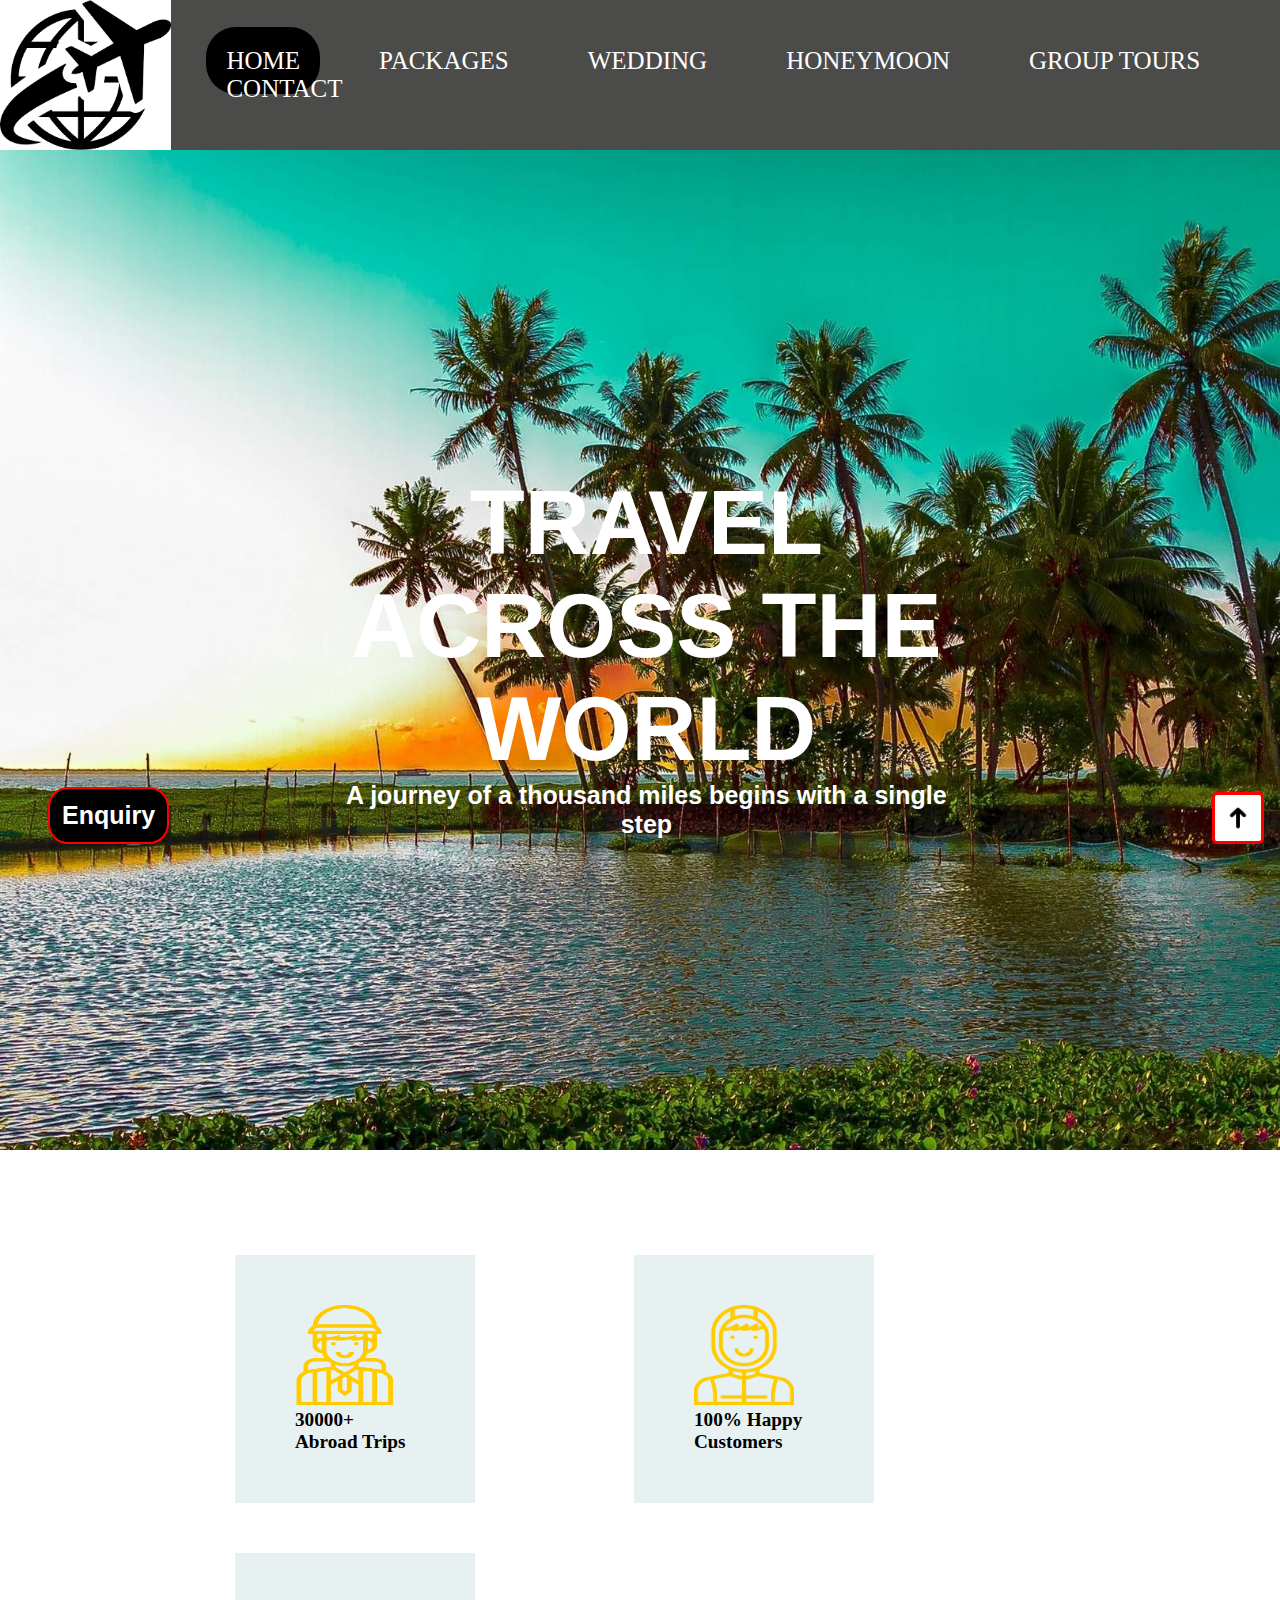
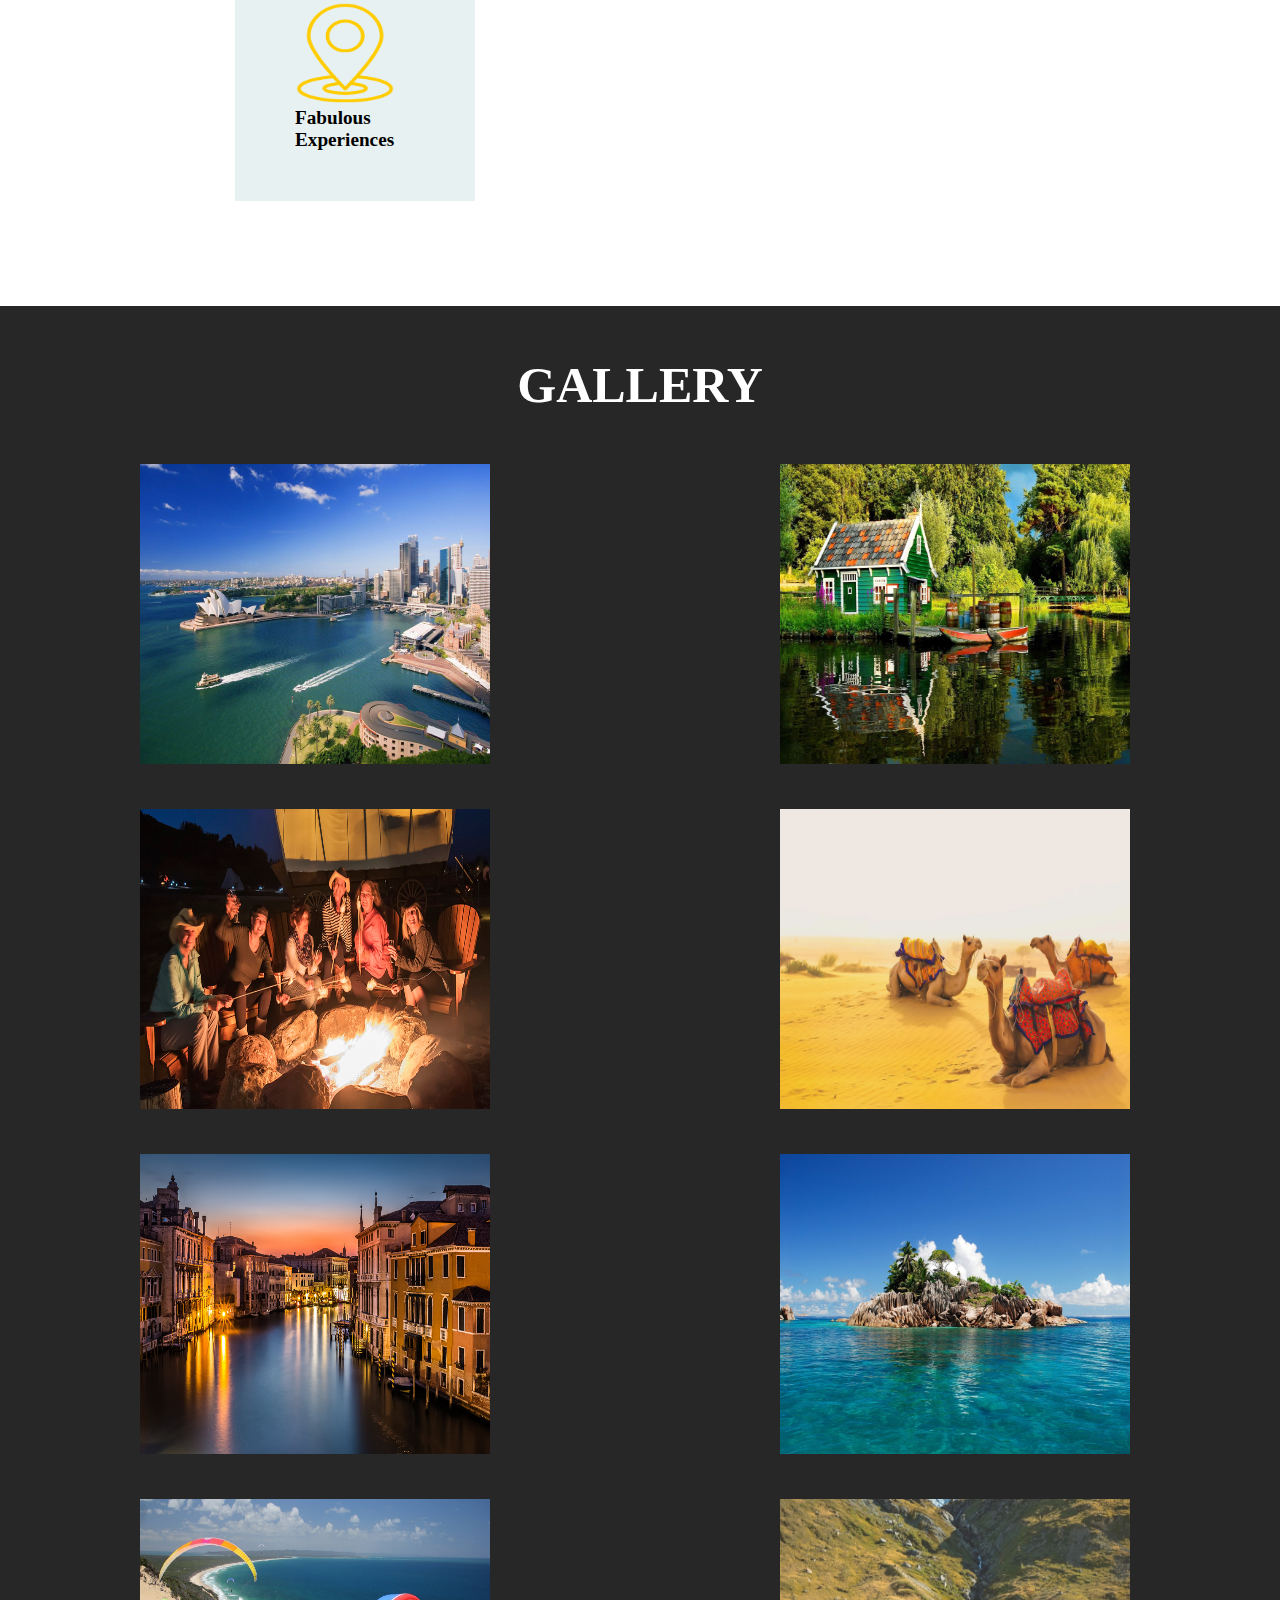
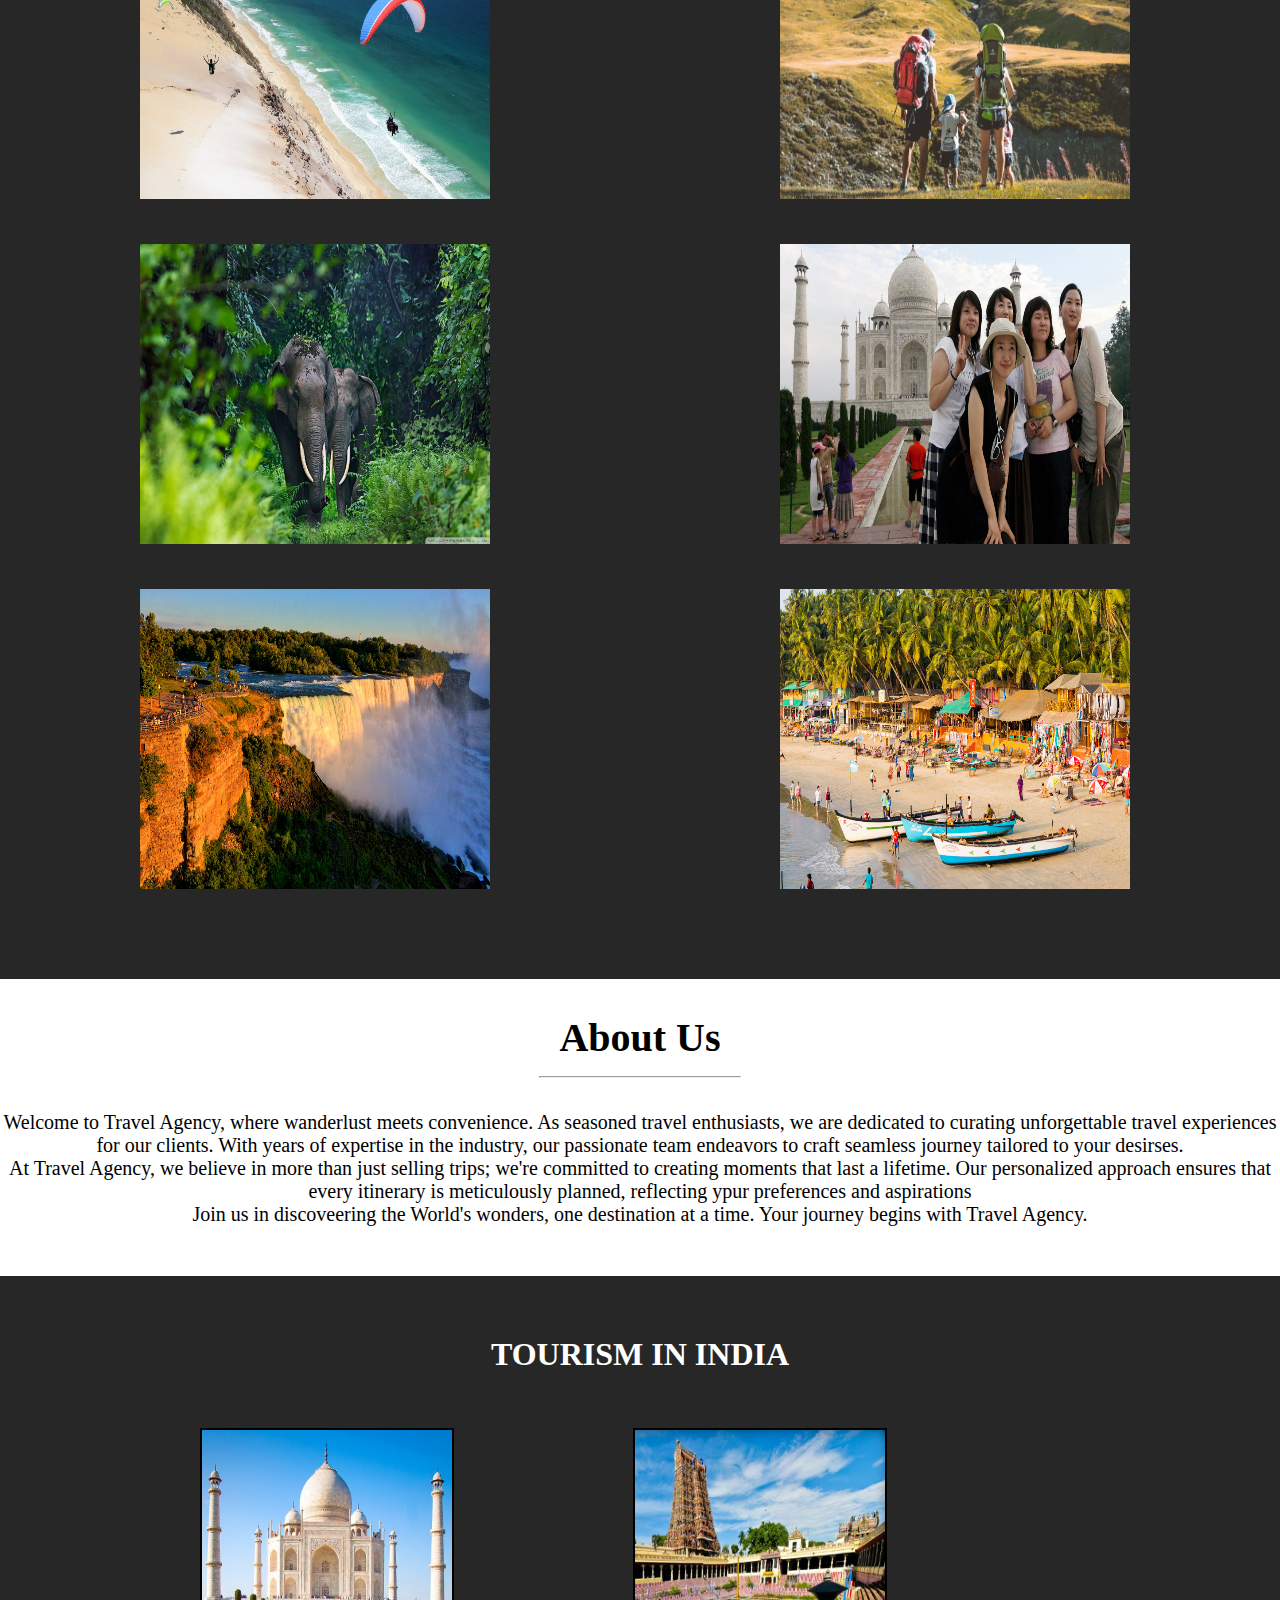
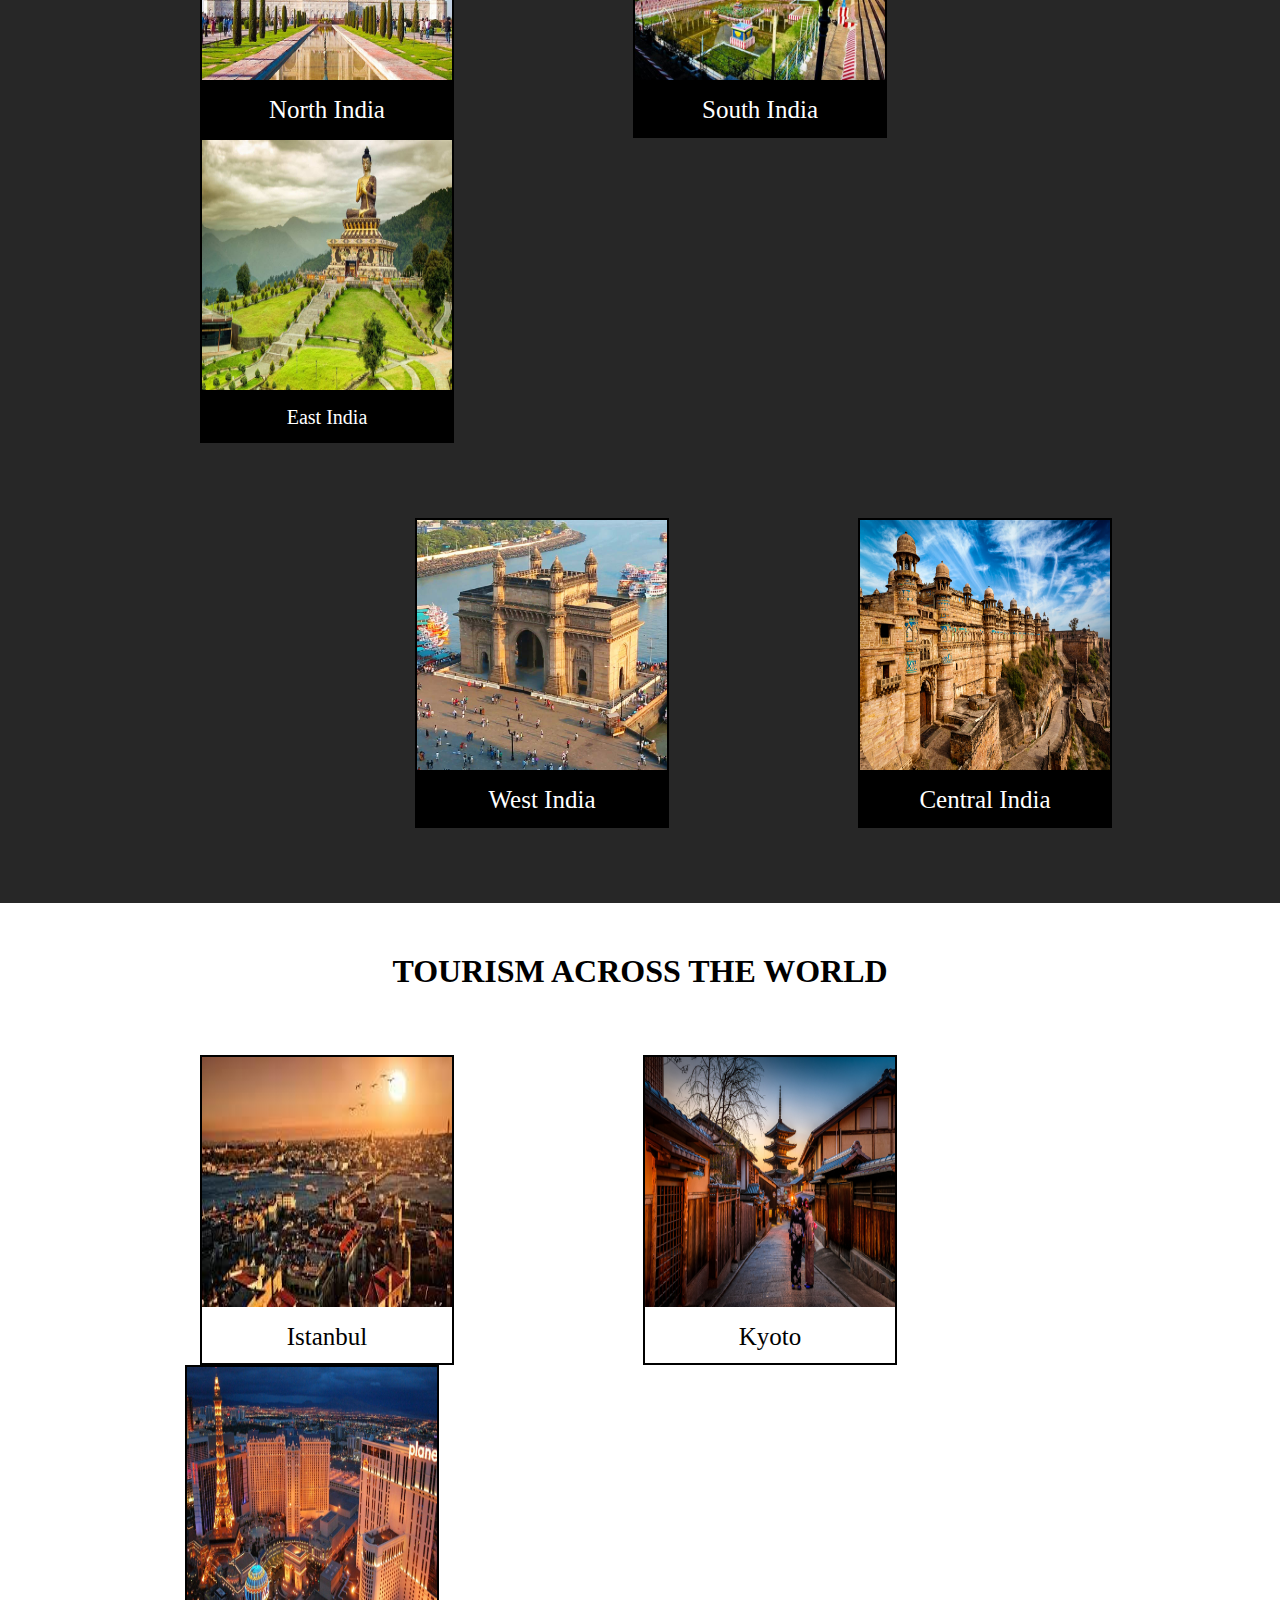
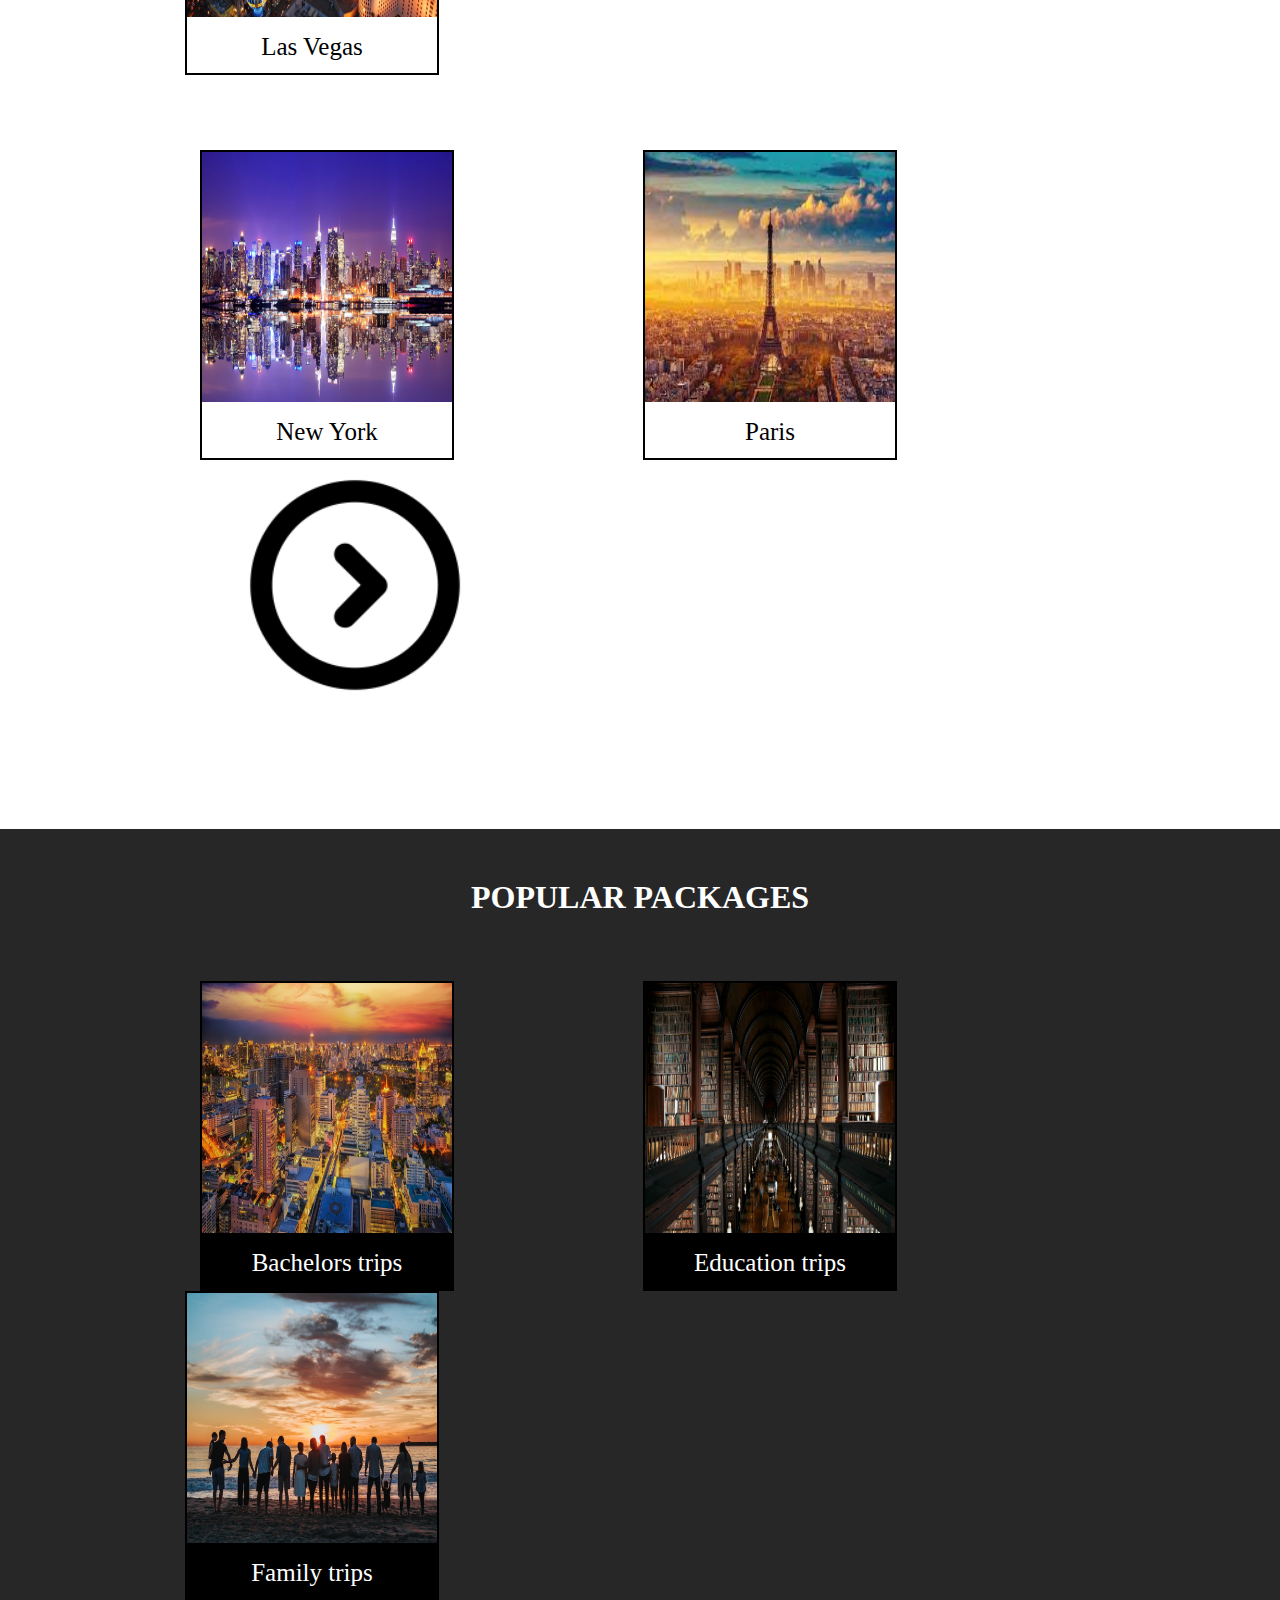
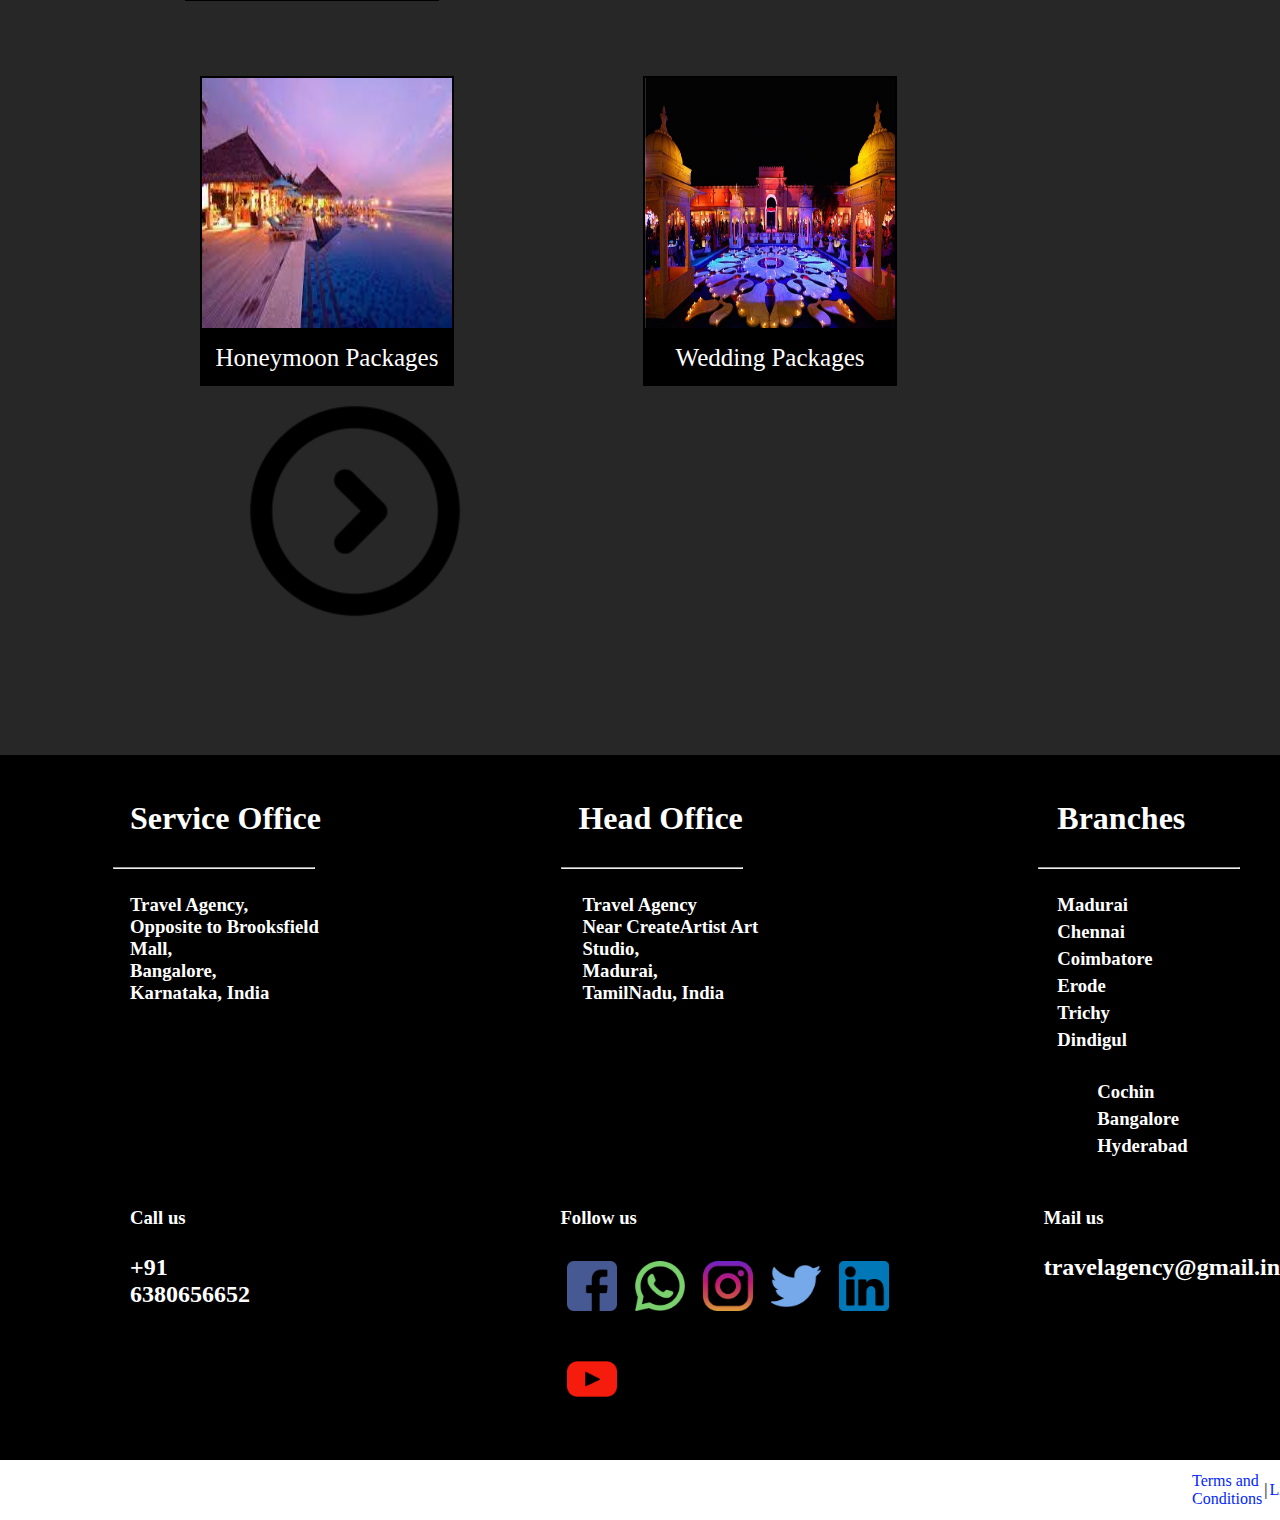
<file: index.html>
<!DOCTYPE html>
<html lang="en">
<head>
    <meta charset="UTF-8">
    <meta name="viewport" content="width=device-width, initial-scale=1.0">
        <title>
            Travel Agency
        </title>
        <link href="images\title.png" rel="icon">
        <link href = "index.css" rel = "stylesheet">

    </head>

    <body>

        <div class="A">
            <img src="images\title.png" rel="title" alt="title">
            <nav>
                <ul>
                    <li class="active"><a href="#">HOME</a></li>
                    <li><a href="#Packages section">PACKAGES</a></li>
                    <li><a href="#">WEDDING</a></li>
                    <li><a href="#">HONEYMOON</a></li>
                    <li><a href="#">GROUP TOURS</a></li>
                    <li><a href="#Contact us">CONTACT</a></li>
                </ul>
            </nav>
        </div>

        <div class="B">
            <img src="images\front page.jpg" alt="front page">
            <div class="B1">
            <h1>TRAVEL ACROSS THE WORLD</h1>
            <h3>A journey of a thousand miles begins with a single step</h3>
            </div>
        </div>

        <div class="C">
            <div class="C1">
                <img src="images\block 1\clients.png" alt="clients">
                <h3>30000+ Abroad Trips</h3>
            </div>
            <div class="C2">
                <img src="images\block 1\customer.png" alt="customers">
                <h3>100% Happy Customers</h3>
            </div>
            <div class="C3">
                <img src="images\block 1\locations.png" alt="locations">
                <h3>Fabulous Experiences</h3>
            </div>
        </div>

        <div class="D">
            <h1>GALLERY</h1>
            <div class="D1">
            <img src="images\block 2\australia.jpg" alt="Australia">
            <img src="images\block 2\boating.jpg" alt="boating">
            <img src="images\block 2\campfire.jpg" alt="campfire">
            <img src="images\block 2\desert.webp" alt="desert">
            <img src="images\block 2\venice.jpg" alt="venice">
            <img src="images\block 2\island.jpg" alt="island">
            <img src="images/block 2/paragliding.jpeg" alt="parachute">
            <img src="images\block 2\trekking.jpg" alt="trekking">
            <img src="images\block 2\wildlife.jpg" alt="wildlife">
            <img src="images\block 2\tajmahal.jpeg" alt="tajmahal">
            <img src="images\block 2\waterfall.jpg" alt="waterfall">
            <img src="images/block 2/beach.webp" alt="beach">
            </div>
        </div>

        <div class="E">
            <h1>About Us</h1>
            <center><hr style="width: 200px;text-align:center;margin-top:-20px;margin-bottom: 15px;"></center>
            <br>
            <p>Welcome to Travel Agency, where wanderlust meets convenience. As seasoned travel enthusiasts, we are dedicated to curating unforgettable travel experiences for our clients. With years of expertise in the industry, our passionate team endeavors to craft seamless journey tailored to your desirses.</p>
            <p>At Travel Agency, we believe in more than just selling trips; we're committed to creating moments that last a lifetime. Our personalized approach ensures that every itinerary is meticulously planned, reflecting ypur preferences and aspirations<p>
            <p>Join us in discoveering the World's wonders, one destination at a time. Your journey begins with Travel Agency.</p>
        </div>

        <div class="F">
            <h1>TOURISM IN INDIA</h1>

            <div class="F1">

            <a href="#" style="text-decoration: none;"><div class="F1-1"><img src="images\block 3\north india.jpg" alt="Tajmahal">
                <br>
            <p>North India</p></div>
            </a>
            <a href="#" style="text-decoration: none;"><div class="F1-2"><img src="images\block 3\south india.jpg" alt="Madurai">
                <br>
            <p>South India</p></div>
            </a>

            <a href="#" style="text-decoration: none;"><div class="F1-3"><img src="images\block 3\east india.jpg" alt="Buddha">
                <br>
            <p>East India</p></div>
            </a>

            <br>
            <div class="F1-alpha">
            <a href="#" style="text-decoration: none;"><div class="F1-4"><img src="images/block 3/west india.jpg" alt="Mumbai">
                <br>
            <p>West India</p></div>
            </a>

            <a href="#" style="text-decoration: none;"><div class="F1-5"><img src="images\block 3\central india.avif" alt="fort">
                <br>
            <p >Central India</p></div>
            </a>
            </div>
            </div>
        </div>

        <div class="G">
            <h1>TOURISM ACROSS THE WORLD</h1>

            <div class="G1">
                <a href="#" style="text-decoration: none;"><div class="G1-1"><img src="images\block 5\istanbul.jpeg" alt="Istanbul">
                    <br>
                <p>Istanbul</p></div>
                </a>

                <a href="#" style="text-decoration: none;"><div class="G1-2"><img src="images\block 5\kyoto.jpg" alt="Kyoto">
                    <br>
                <p>Kyoto</p></div>
                </a>

                <a href="#" style="text-decoration: none;"><div class="G1-3"><img src="images\block 5\lasvegas.jpg" alt="LasVegas">
                    <br>
                <p>Las Vegas</p></div>
                </a>

                <br>

                <div class="G1-alpha">
                    <a href="#" style="text-decoration: none;"><div class="G1-4"><img src="images/block 5/newyork.jpg" alt="New York">
                        <br>
                    <p>New York</p></div>
                    </a>

                    <a href="#" style="text-decoration: none;"><div class="G1-5"><img src="images\block 5\paris.jpeg" alt="Paris">
                        <br>
                    <p>Paris</p></div>
                    </a>

                    <a href="#" style="text-decoration: none;"><div class="G1-6"><img src="images\block 5\more.png" alt="More">
                        <br>
                    </div>
                    </a>
                </div>
            </div>
        </div>

        <div class="H">
            <a id="Packages section">
            <h1>POPULAR PACKAGES</h1>

            <div class="H1">
                <a href="#" style="text-decoration: none;"><div class="H1-1"><img src="images\block 6\bachelors.jpg" alt="Bachelors">
                    <br>
                <p>Bachelors trips</p></div>
                </a>

                <a href="#" style="text-decoration: none;"><div class="H1-2"><img src="images\block 6\educational.jpg" alt="Education">
                    <br>
                <p>Education trips</p></div>
                </a>

                <a href="#" style="text-decoration: none;"><div class="H1-3"><img src="images\block 6\family.avif" alt="Family">
                    <br>
                <p>Family trips</p></div>
                </a>

                <br>

                <div class="G1-alpha">
                    <a href="#" style="text-decoration: none;"><div class="H1-4"><img src="images\block 6\honeymoon.jpeg" alt="Honeymoon">
                        <br>
                    <p>Honeymoon Packages</p></div>
                    </a>

                    <a href="#" style="text-decoration: none;"><div class="H1-5"><img src="images\block 6\wedding.jpg" alt="Wedding">
                        <br>
                    <p>Wedding Packages</p></div>
                    </a>

                    <a href="#" style="text-decoration: none;"><div class="H1-6"><img src="images\block 5\more.png" alt="More">
                        <br>
                    </div>
                    </a>
                </div>
            </div>
            </a>
        </div>

        <div class="I">
            <a id="Contact us">
                <div class="IA">
                <div class="I1">
                    <h1>Service Office</h1>
                    <center><hr style="width: 200px;text-align:center;margin-top:30px;margin-left:-60px;"></center>
                    <h3>Travel Agency,<br>Opposite to Brooksfield Mall,<br>Bangalore,<br>Karnataka, India</h3>
                </div>
                <div class="I2">
                    <h1>Head Office</h1>
                    <center><hr style="width: 180px;text-align:center;margin-top:30px;margin-left:-87px;"></center>
                    <h3>Travel Agency<br>Near CreateArtist Art Studio,<br>Madurai,<br>TamilNadu, India</h3>
                </div>
                <div class="I3">
                    <h1>Branches</h1>
                    <center><hr style="width: 200px;text-align:center;margin-top:30px;margin-left:-60px;"></center>
                    <div class="I3-1">
                        <h3>Madurai</h3>
                        <h3>Chennai</h3>
                        <h3>Coimbatore</h3>
                        <h3>Erode</h3>
                        <h3>Trichy</h3>
                        <h3>Dindigul</h3>
                    </div>
                    <div class="I3-2">
                        <h3>Cochin</h3>
                        <h3>Bangalore</h3>
                        <h3>Hyderabad</h3>
                    </div>
                </div>
                </div>
                <div class="IB">
                <div class="I4">
                    <h3>Call us</h3>
                    <h2>+91 6380656652</h2>
                </div>
                <div class="I5">
                    <h3>Follow us</h3>
                    <a href="#"><img src="images\block 4\extra logos\facebook.png" alt="Facebook"></a>
                    <a href="#"><img src="images\block 4\extra logos\whatsapp.png" alt="Whatsapp"></a>
                    <a href="#"><img src="images\block 4\extra logos\instagram.png" alt="Instagram"></a>
                    <a href="#"><img src="images\block 4\extra logos\twitter.png" alt="Twitter"></a>
                    <a href="#"><img src="images\block 4\extra logos\linkedin.png" alt="Linkedin"></a>
                    <a href="#"><img src="images\block 4\extra logos\youtube.png" alt="Youtube"></a>
                </div>
                <div class="I6">
                    <h3>Mail us</h3>
                    <h2>travelagency@gmail.in</h2>
                </div>
                </div>
            </a>
        </div>
            <a href="#" class="arrow">
                <img src="images\up-arrow-png-17994.png" alt="arrow" style="height:30px;width:30px;">
            </a>
        </div>

        <div class="Enquiry">
            <h3><b><a href="enquiry.html" target="_top">Enquiry</a></b></h3>
        </div>

        <div class="J">
            <table>
                <tr>
                <td><a href="#">Terms and Conditions</a></td>
                <td><p>|</p></td>
                <td><a href="#">License</a></td>
                <td><p>|</p></td>
                <td><a href="#">Refund Policy</a></td>
                </tr>
        </div>

    </body>

</html>
</file>
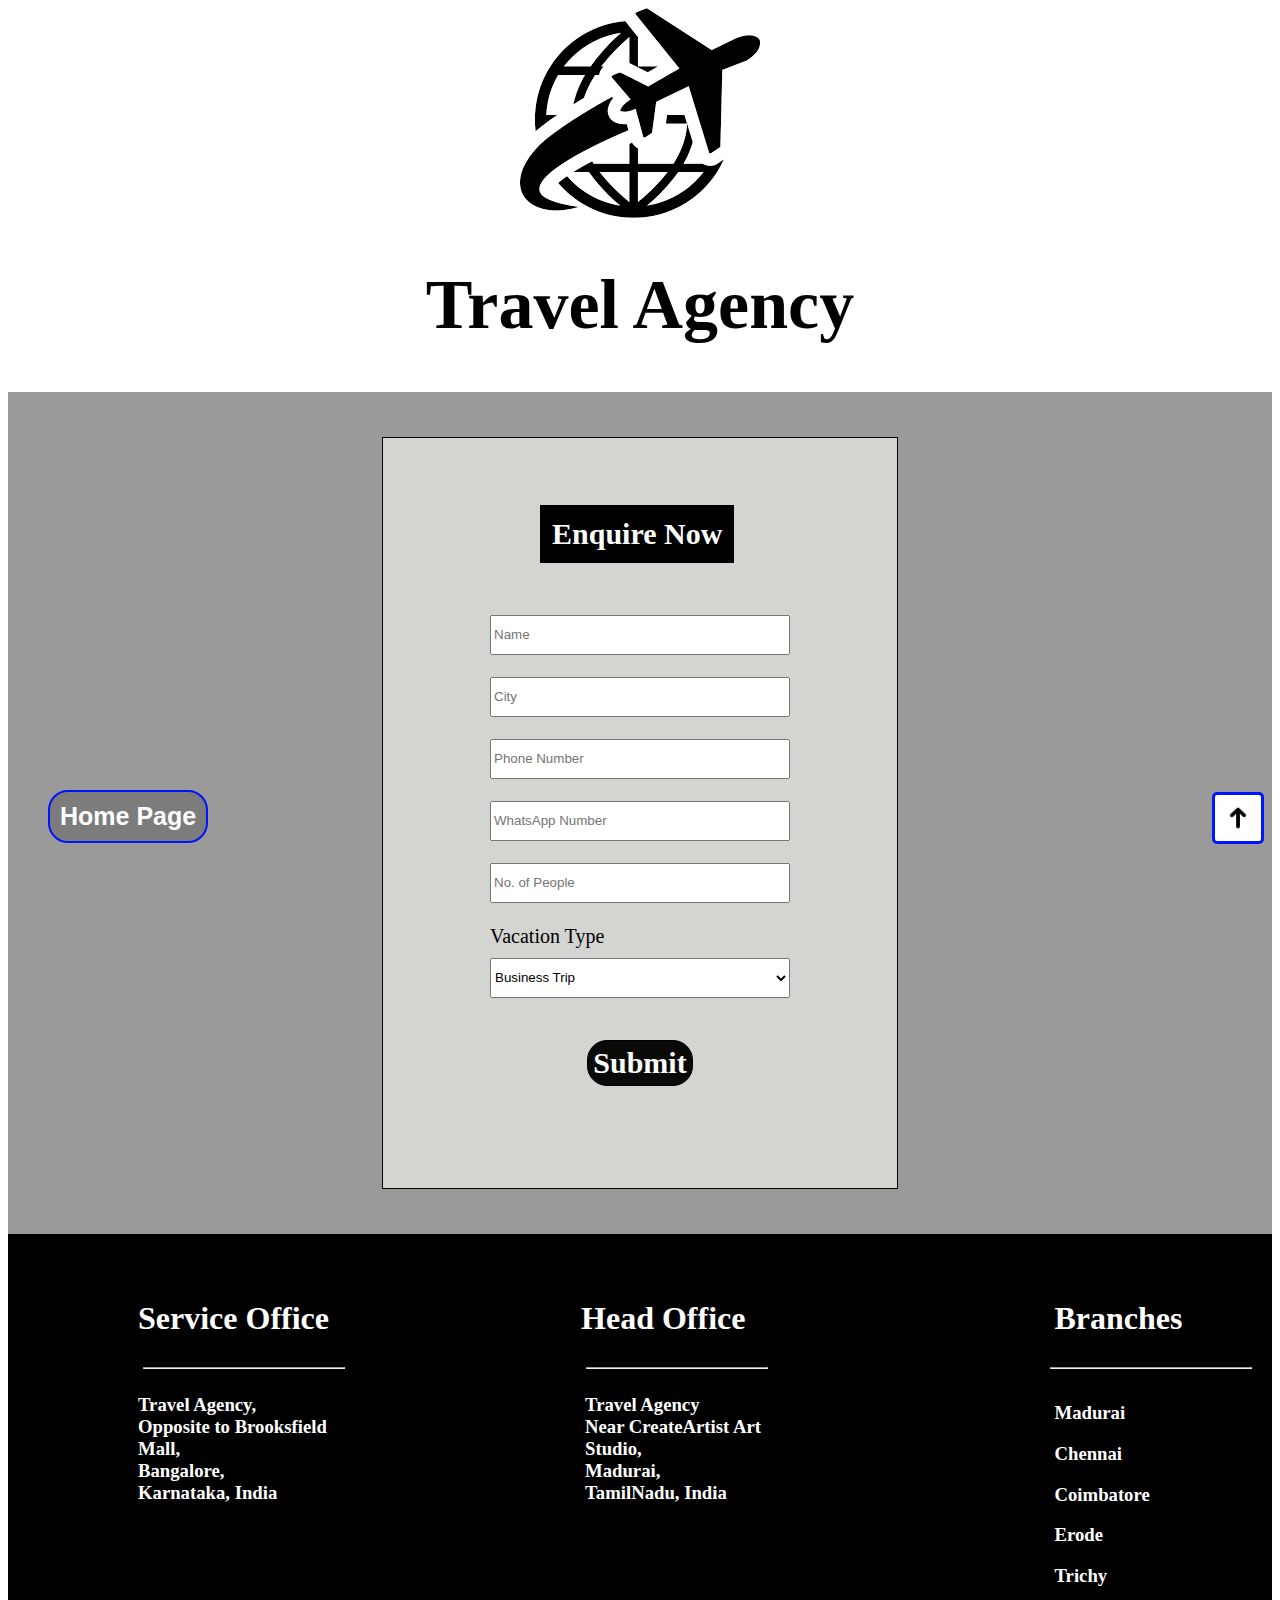
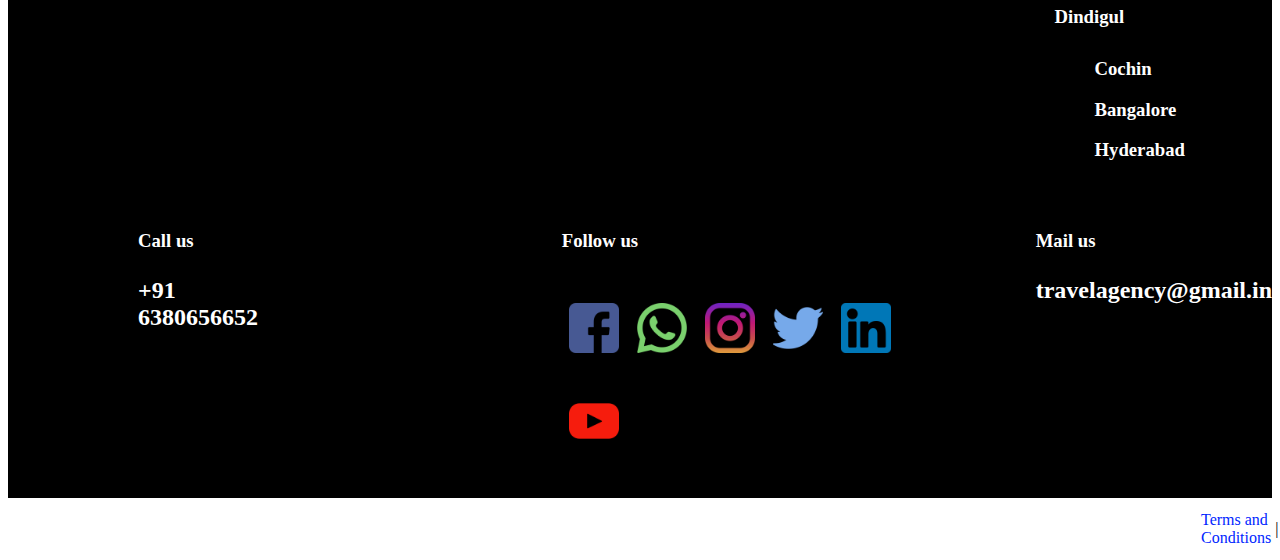
<file: enquiry.html>
<html lang="en">
    <head>
        <meta charset="UTF-8">
    <meta name="viewport" content="width=device-width, initial-scale=1.0">
        <title>
            Travel Agency
        </title>
        <link href=images\title.png" rel="icon">
        <link href = "enquiry.css" rel = "stylesheet">

    </head>

    <body class="BODY1">
        
        <div class="A">
            <center><img src="images\title.png" rel="title" alt="title">
                <h1>Travel Agency</h1>
            </center>
        </div>
        <div class="BB">
        <center><div class="B">
            <form class="forms">
                <table>
                    <tr><td><h3 class="Title1"><center>Enquire Now</center></h3></td></tr>
                    <tr><td><input type="text" placeholder="Name" style="height: 40px;width: 300px;"></td></tr>
                    <tr><td><input type="text" placeholder="City" style="height: 40px;width: 300px;"></td></tr>
                    <tr><td><input type="text" placeholder="Phone Number" style="height: 40px;width: 300px;"></td></tr>
                    <tr><td><input type="text" placeholder="WhatsApp Number" style="height: 40px;width: 300px;"></td></tr>
                    <tr><td><input type="text" placeholder="No. of People" style="height: 40px;width: 300px;"></td></tr>
                    <tr><td style="font-size: 20px;">Vacation Type<br>
                        <select style="height: 40px;width: 300px;margin-top: 10px;">
                            <option>Business Trip</option>
                            <option>Family Trip</option>
                            <option>Bachelors Trip</option>
                            <option>Honeymoon Trip</option>
                            <option>Wedding Trip</option>
                            <option>Education Trip</option>
                        </select>
                        </td>
                    </tr>
                    <tr><td><center><h3 class="Submit"><a href="#">Submit</a></h3></center></td></tr>
                </table>
            </form>
        </div>
        </center>
        </div>

        <div class="I">
            <a id="Contact us">
                <div class="IA">
                <div class="I1">
                    <h1>Service Office</h1>
                    <center><hr style="width: 200px;text-align:center;margin-top:30px;margin-left:5px;"></center>
                    <h3>Travel Agency,<br>Opposite to Brooksfield Mall,<br>Bangalore,<br>Karnataka, India</h3>
                </div>
                <div class="I2">
                    <h1>Head Office</h1>
                    <center><hr style="width: 180px;text-align:center;margin-top:30px;margin-left:5px;"></center>
                    <h3>Travel Agency<br>Near CreateArtist Art Studio,<br>Madurai,<br>TamilNadu, India</h3>
                </div>
                <div class="I3">
                    <h1>Branches</h1>
                    <center><hr style="width: 200px;text-align:center;margin-top:30px;margin-left:-5px;"></center>
                    <div class="I3-1">
                        <h3>Madurai</h3>
                        <h3>Chennai</h3>
                        <h3>Coimbatore</h3>
                        <h3>Erode</h3>
                        <h3>Trichy</h3>
                        <h3>Dindigul</h3>
                    </div>
                    <div class="I3-2">
                        <h3>Cochin</h3>
                        <h3>Bangalore</h3>
                        <h3>Hyderabad</h3>
                    </div>
                </div>
                </div>
                <div class="IB">
                <div class="I4">
                    <h3>Call us</h3>
                    <h2>+91 6380656652</h2>
                </div>
                <div class="I5">
                    <h3>Follow us</h3>
                    <a href="#"><img src="images\block 4\extra logos\facebook.png" alt="Facebook"></a>
                    <a href="#"><img src="images\block 4\extra logos\whatsapp.png" alt="Whatsapp"></a>
                    <a href="#"><img src="images\block 4\extra logos\instagram.png" alt="Instagram"></a>
                    <a href="#"><img src="images\block 4\extra logos\twitter.png" alt="Twitter"></a>
                    <a href="#"><img src="images\block 4\extra logos\linkedin.png" alt="Linkedin"></a>
                    <a href="#"><img src="images\block 4\extra logos\youtube.png" alt="Youtube"></a>
                </div>
                <div class="I6">
                    <h3>Mail us</h3>
                    <h2>travelagency@gmail.in</h2>
                </div>
                </div>
            </a>
        </div>

        <a href="#" class="arrow">
            <img src="images\up-arrow-png-17994.png" alt="arrow" style="height:30px;width:30px;">
        </a>

        <div class="Back">
            <h3><b><a href="index.html" target="_top">Home Page</a></b></h3>
        </div>

        <div class="J">
            <table>
                <tr>
                <td><a href="#">Terms and Conditions</a></td>
                <td><p>|</p></td>
                <td><a href="#">License</a></td>
                <td><p>|</p></td>
                <td><a href="#">Refund Policy</a></td>
                </tr>
        </div>

    </body>

</html>
</file>
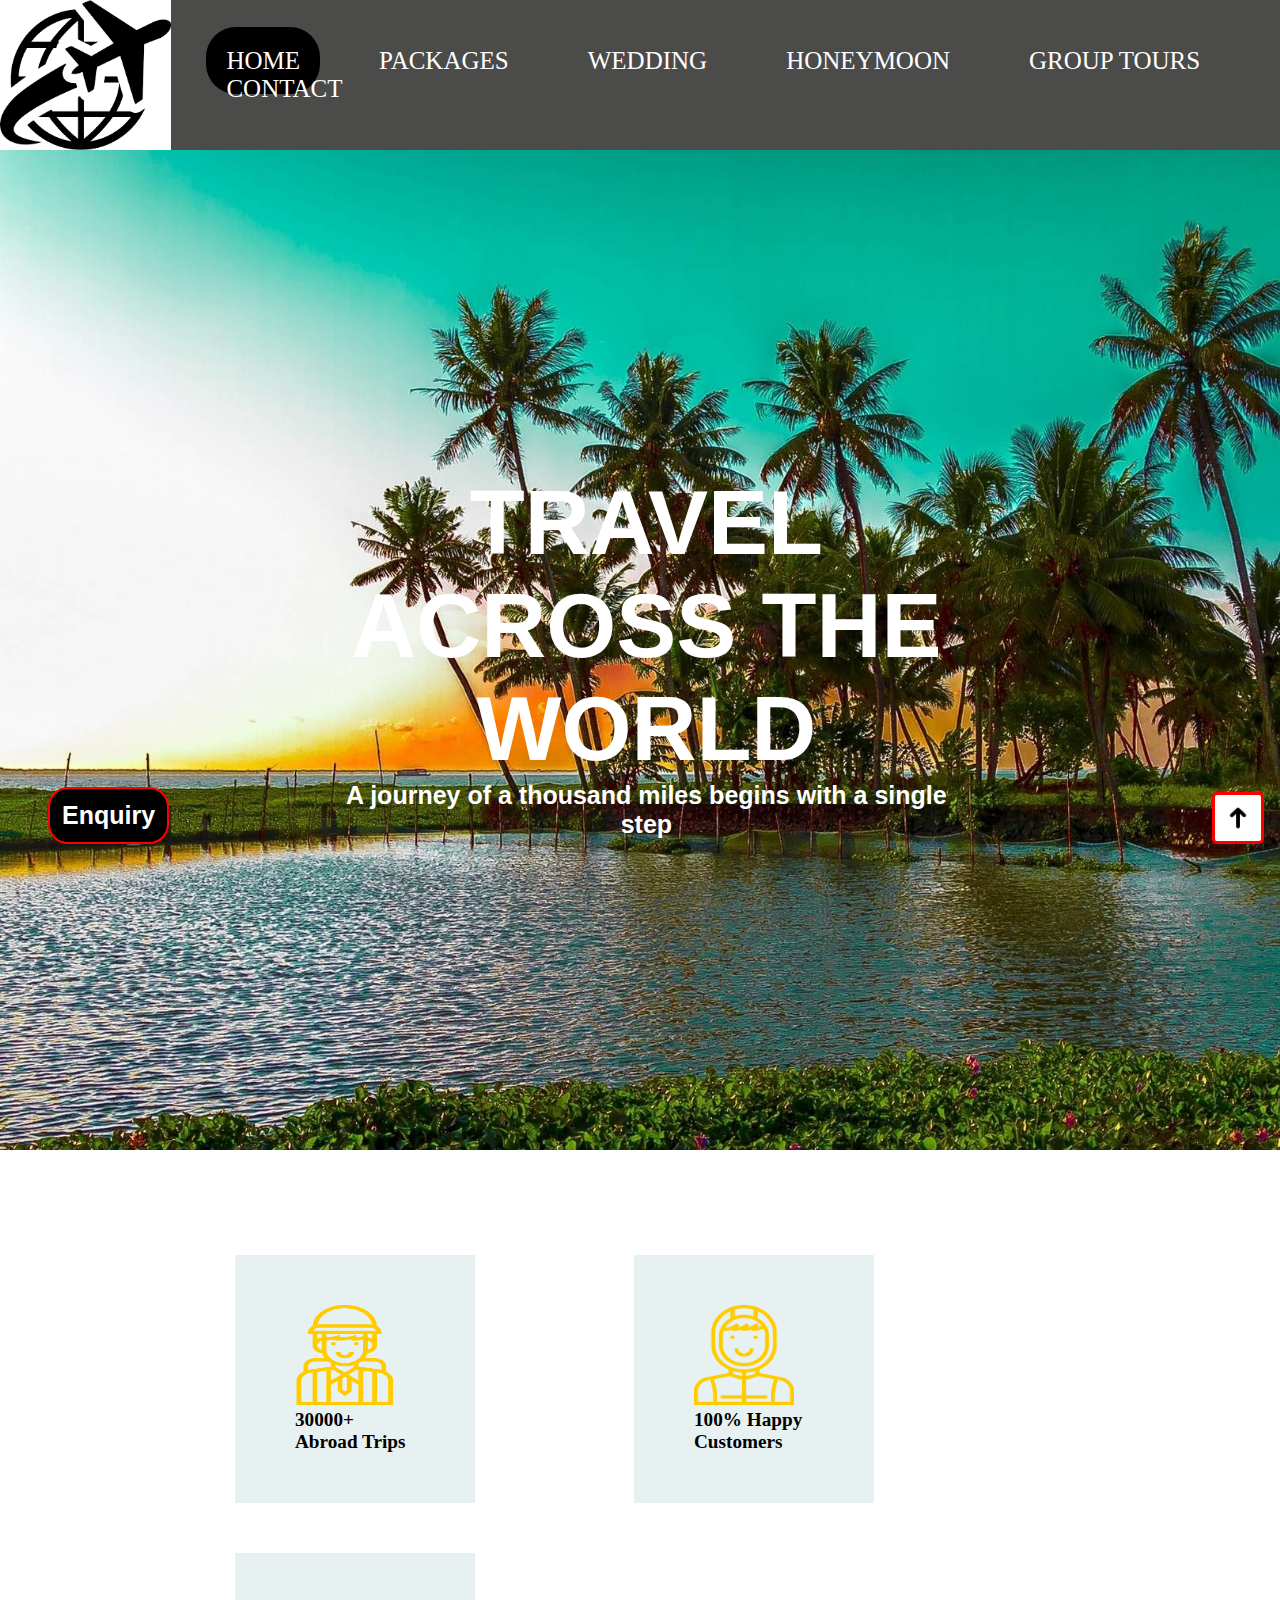
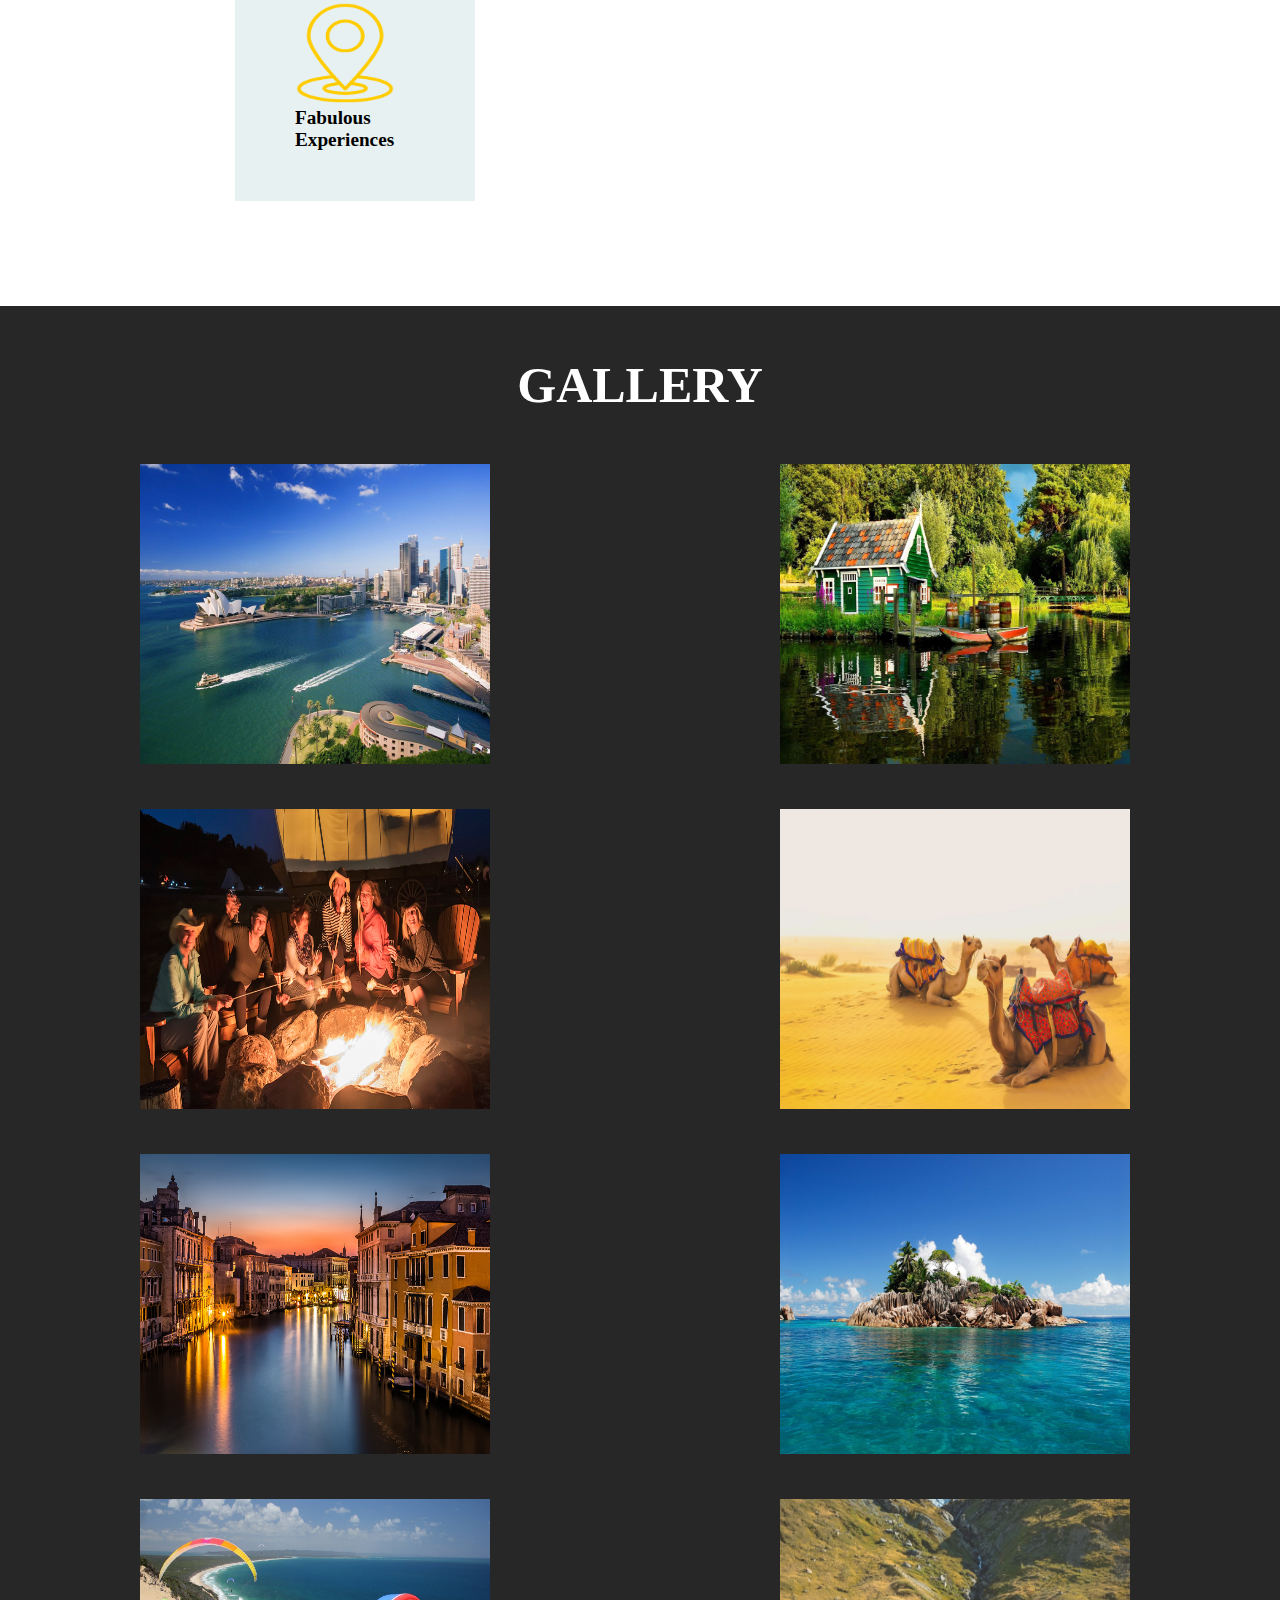
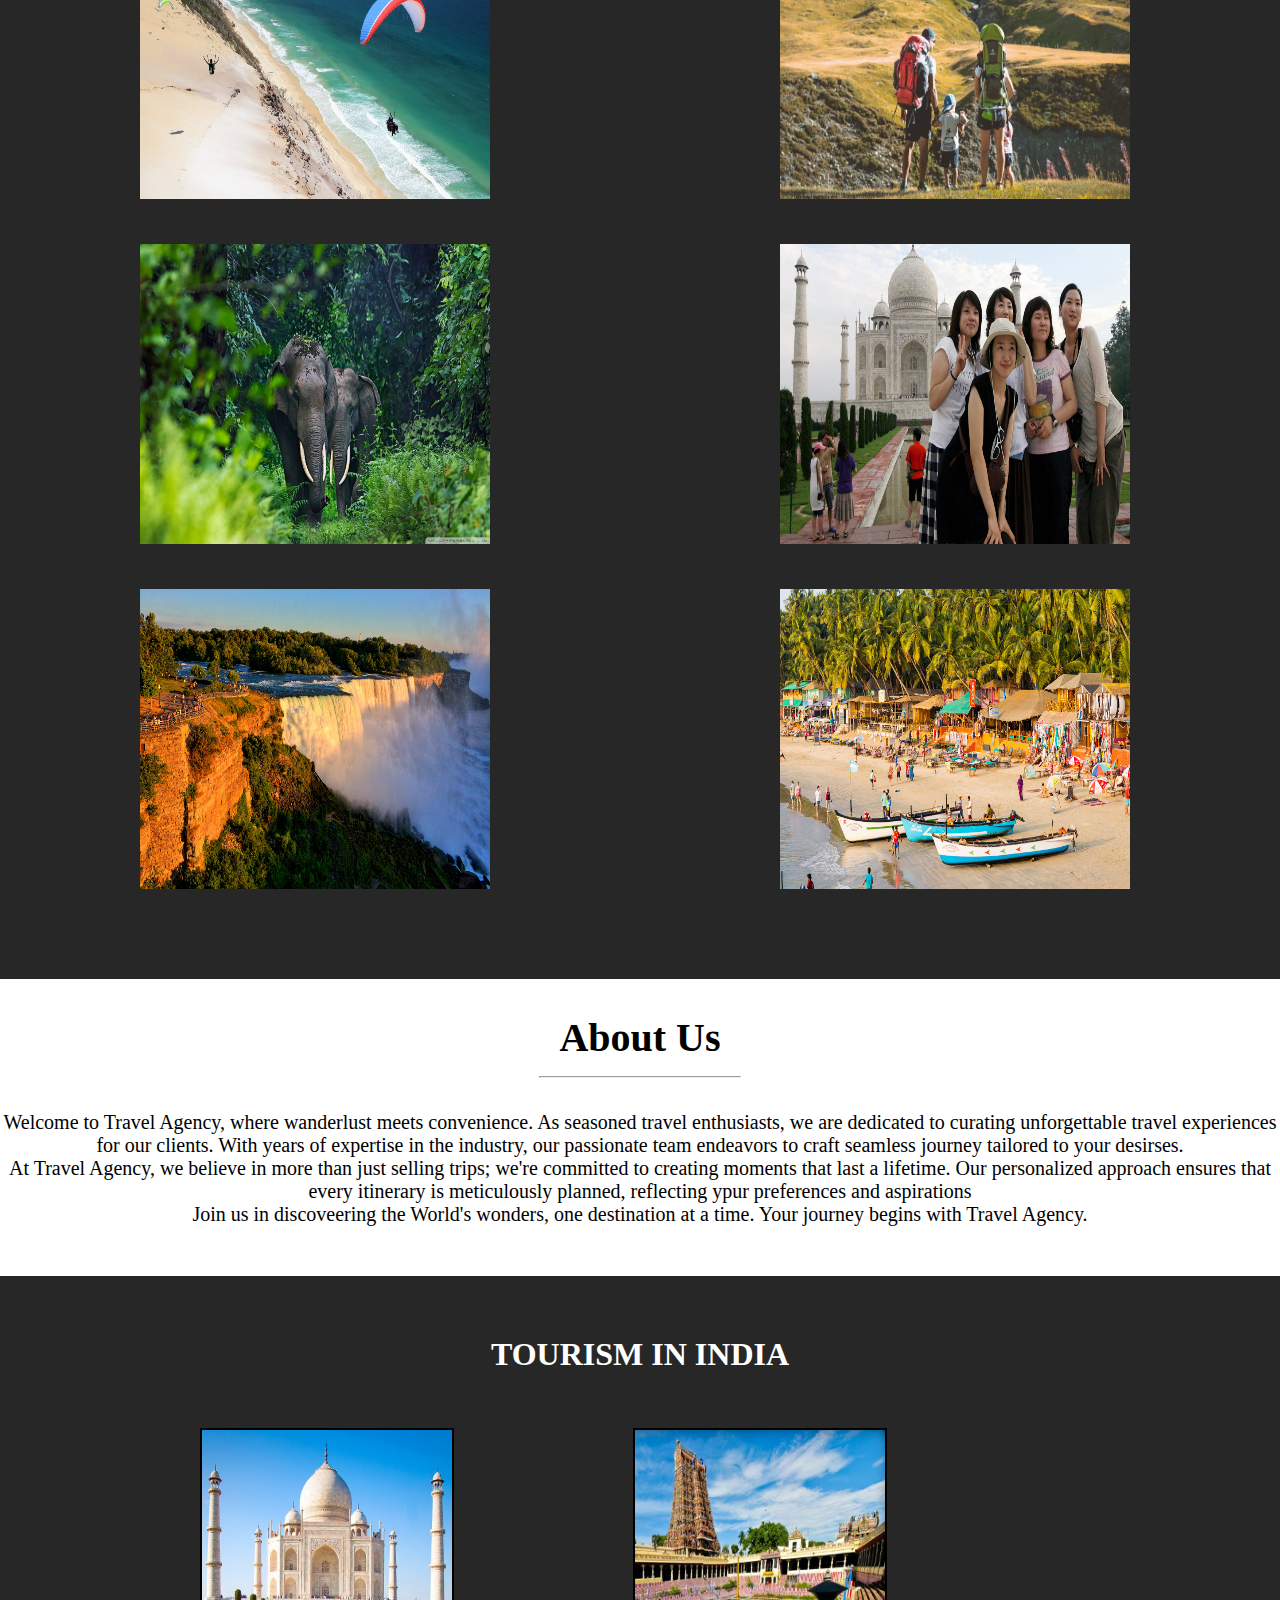
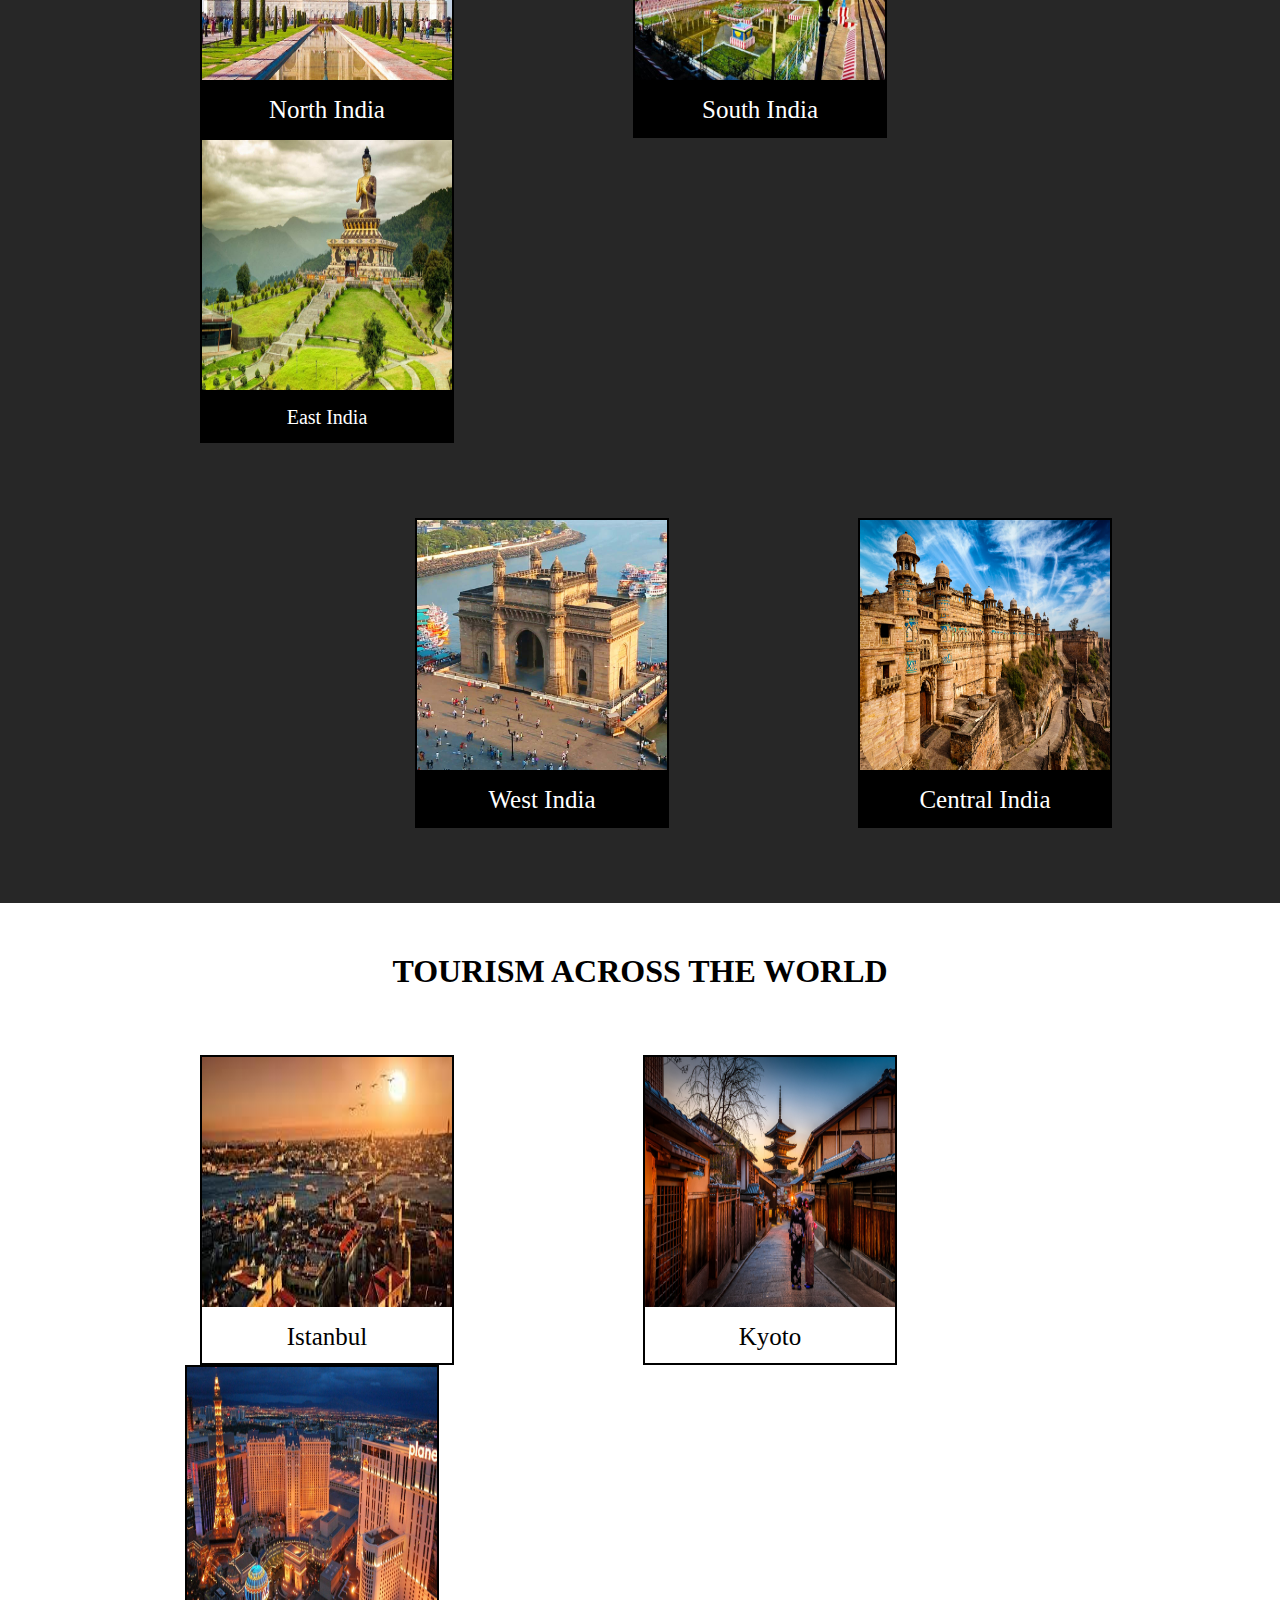
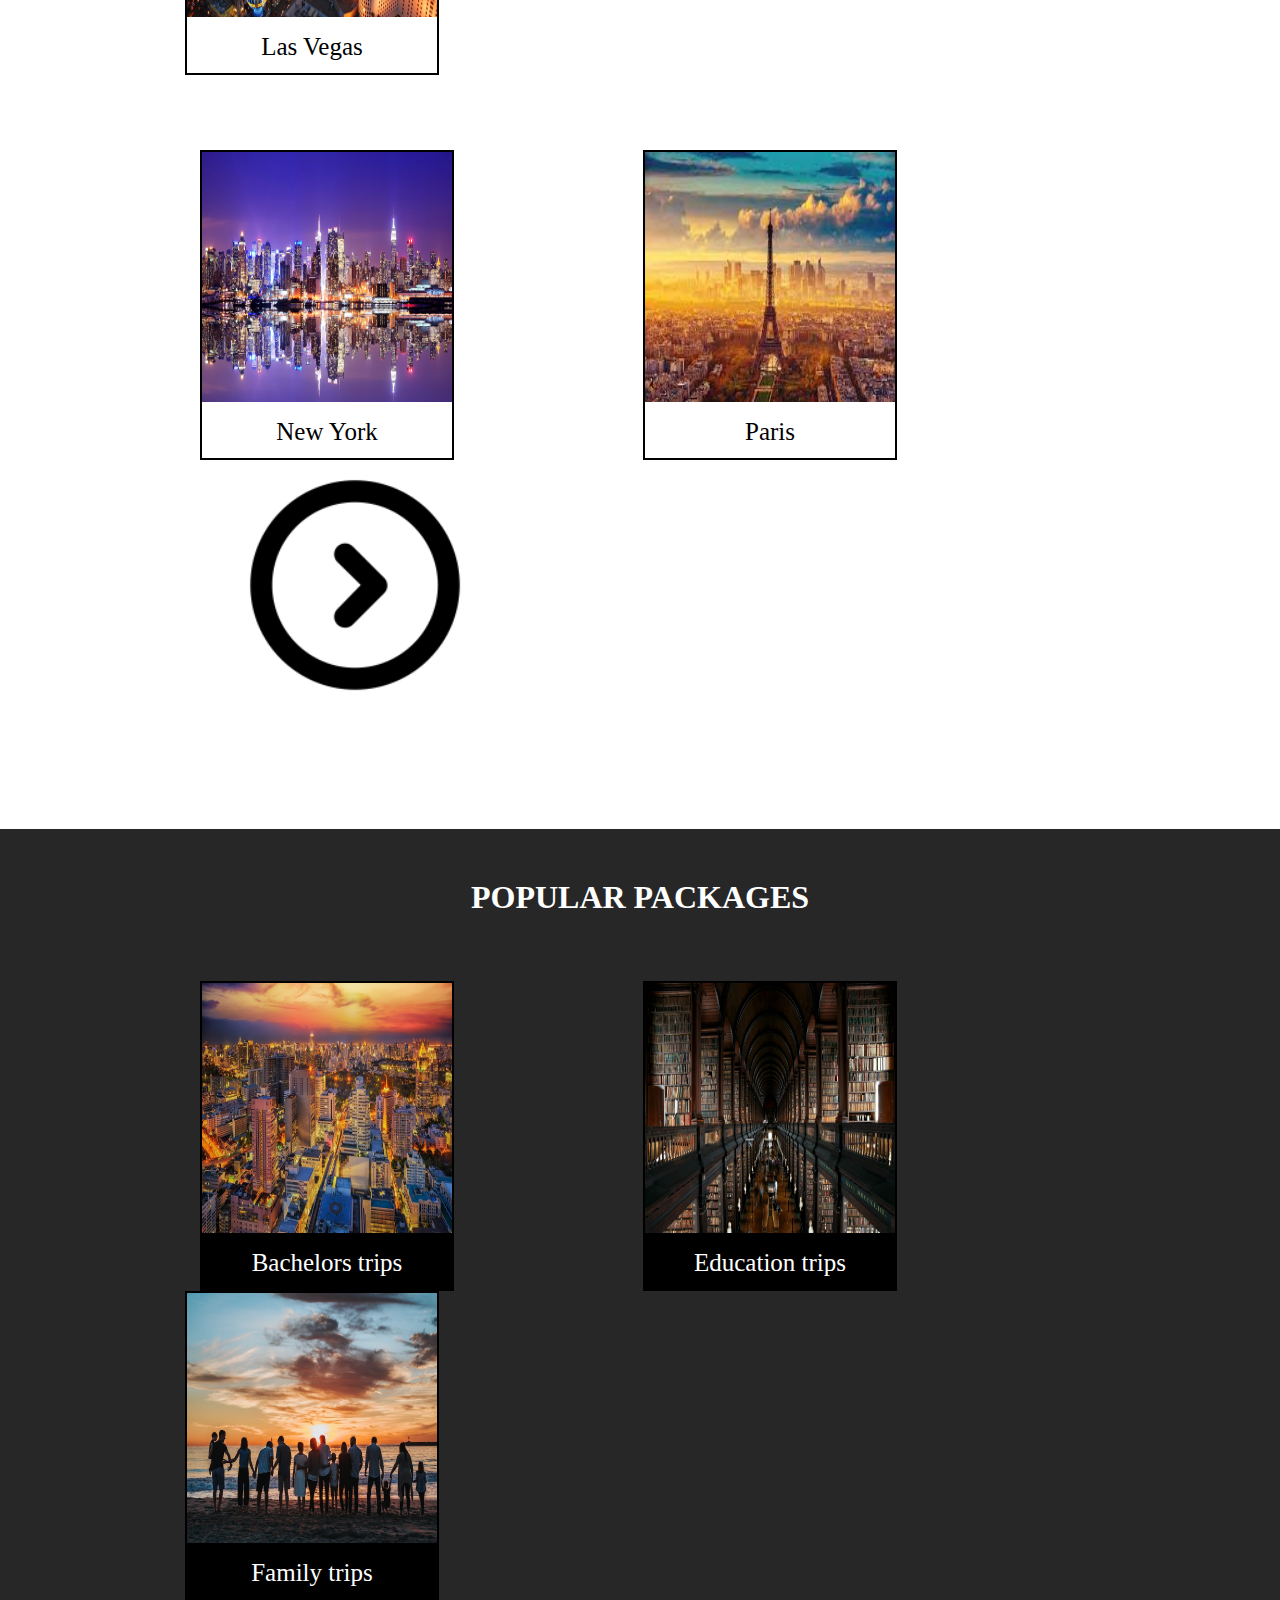
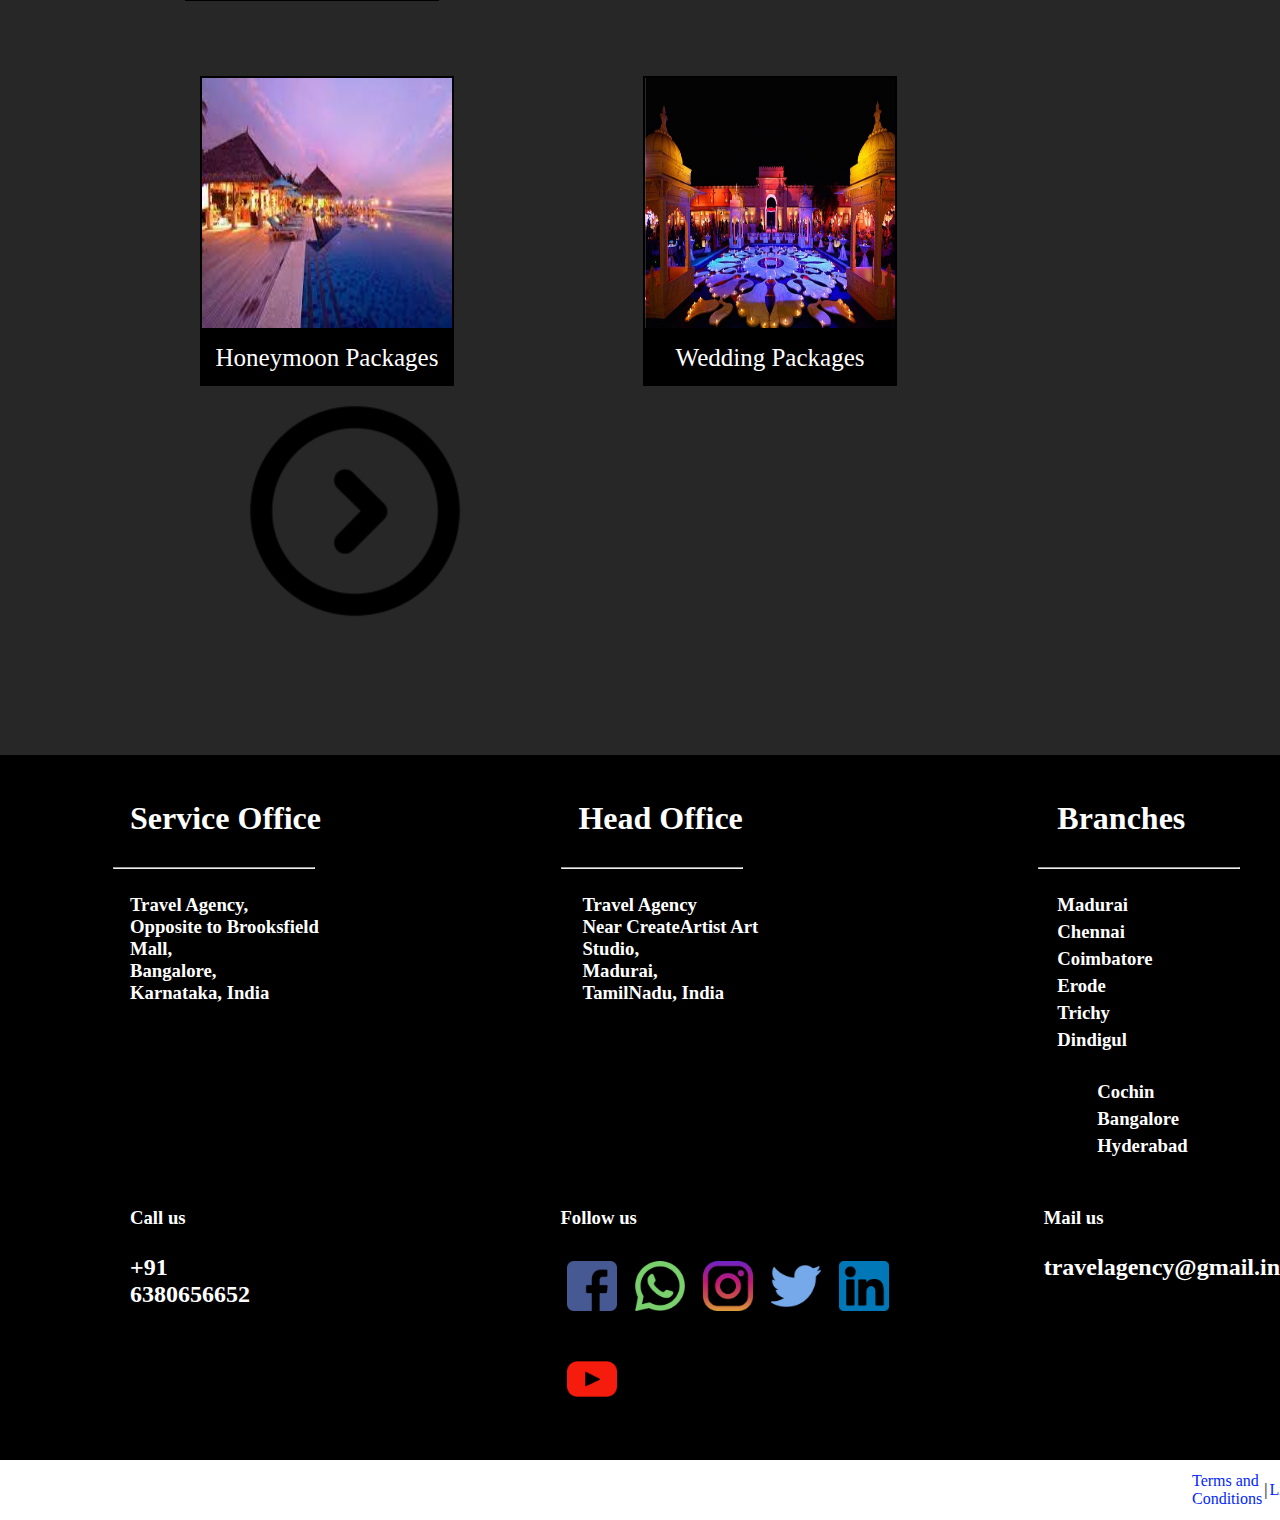
<file: main.html>
<!DOCTYPE html>
<html lang="en">
<head>
    <meta charset="UTF-8">
    <meta name="viewport" content="width=device-width, initial-scale=1.0">
        <title>
            Travel Agency
        </title>
        <link href="images\title.png" rel="icon">

        <style>
            *{
                margin: 0;
                padding:0;
            }
            html{
                scroll-behavior: smooth;
            }
            .A{
                background-color: rgba(17, 17, 16, 0.758);
                display:flex;
                align-items: center;
            }
            .A img,li,ul
            {
                display: inline;
            }
            .A img{
                height: 150px;
                width:  175px;
            }
            .A nav ul li{
                font-size: 25px;
                padding: 20px;
                margin-left: 35px;
                font-family: Georgia, 'Times New Roman', Times, serif;
                transition: 0.5s;
            }
            .A nav ul li a{
                text-decoration: none;
                text-align: center;
                color:rgb(255, 253, 253);
            }
            .active, .A nav ul li:hover
            {
                background: rgb(0, 0, 0);
                border-radius: 30px;
                padding:30px;
                transform: scale(1,1);
            }
            .B{
                text-align: center;
                position: relative;
            }
            .B img{
                height: 1000px;
                width:1519px;
                display: block;
                filter: blur(0px);
            }
            .B1{
                position: absolute;
                top: 50.5%;
                left: 50.5%;
                transform: translate(-50%, -50%);
                text-align: center;
                color: white;
            }
            .B1 h1{
                font-size: 90px;
                font-family: Arial, Helvetica, sans-serif;
            }
            .B1 h3{
                font-size: 25px;
                font-family: Arial, Helvetica, sans-serif;
            }
            .C{
                margin:0px;
                padding:80px;
                background-color: rgb(255, 255, 255);
                
            }
            .C1{
                background-color: rgb(232, 241, 241);
                display: inline-block;
                width: 120px;
                padding-left:60px;
                padding-right: 60px;
                padding-bottom:50px;
                padding-top:50px;
                transition:0.5s;
            }
            .C2{
                background-color: rgb(232, 241, 241);
                display: inline-block;
                width: 120px;
                padding-left:60px;
                padding-right: 60px;
                padding-bottom:50px;
                padding-top:50px;
                transition:0.5s;
            }
            .C3{
                background-color: rgb(232, 241, 241);
                display: inline-block;
                width: 120px;
                padding-left:60px;
                padding-right: 60px;
                padding-bottom:50px;
                padding-top:50px;
                transition:0.5s;
            }
            .C1,.C2,.C3{
                margin-left: 155px;
                margin-bottom:25px;
                margin-top: 25px;
            }
            .C1 img, .C2 img, .C3 img{
                width: 100px;
                height: 100px;
            }
            .C h3{
                font-size:larger;
            }
            .C1:hover{
                transform: scale(1.1);
                box-shadow: rgb(255, 255, 255) 0px 22px 70px 4px;
                border: 0.5px solid rgb(255, 255, 255);
            }
            .C2:hover{
                transform: scale(1.1);
                box-shadow: rgb(255, 255, 255) 0px 22px 70px 4px;
                border: 0.5px solid rgb(255, 255, 255);
            }
            .C3:hover{
                transform: scale(1.1);
                box-shadow: rgb(255, 255, 255) 0px 22px 70px 4px;
                border: 0.5px solid rgb(255, 255, 255);
            }
            .D{
                background-color: rgb(39, 39, 39);
                padding-bottom: 45px;
                padding-top:25px;
            }
            .D1{
                display:flex;
                flex-wrap:wrap;
                justify-content: space-around;
                padding-top: 20px;
            }
            .D h1{
                text-align: center;
                font-size: 50px;
                padding-top: 25px;
                color:white;
                margin-bottom: 30px;
            }
            .D1 img{
                height:300px;
                width:350px;
                margin-right:45px;
                margin-bottom:45px;
                margin-left: 35px;

            }
            .D1 img:hover{
                transform: scale(1.1);
                box-shadow: rgb(0, 0, 0) 0px 22px 30px 4px;
                border: 0.5px solid rgb(0, 0, 0);
            }
            .E{
                text-align: center;
                display:inline-block;
                margin-bottom: 50px;
            }
            .E h1{
                font-size: 40px;
                font-family: Georgia, 'Times New Roman', Times, serif;
                padding:35px;
            }
            .E p{
                font-size:20px;
                font-family:Georgia, 'Times New Roman', Times, serif;
            }
            .F{
                background-color: rgb(39, 39, 39);
                padding-bottom:45px;
            }
            .F h1{
                padding-top:60px;
                text-align: center;
                color:white;
                margin-bottom: 30px;
            }
            .F1 img{
                padding-bottom:25px;
                height:250px;
                width:250px;
            }
            .F1{
                padding-top:25px;
            }
            .F1-1{
                border-color: black;
                border-style: solid;
                border-width: 2px;
                display: inline-block;
                margin-left:200px;
                background-color: white;
                transition: 2s;
                background-color: black;
            }
            .F1-1 p{
                margin-top:-15px;
                margin-bottom: 10px;
                padding-top:2px;
                padding-bottom: 2px;
                text-align: center;
                text-decoration: none;
                font-size: 25px;
                color:rgb(255, 255, 255);
            }
            .F1-2{
                border-color: black;
                border-style: solid;
                border-width: 2px;
                display: inline-block;
                margin-left:175px;
                background-color: white;
                transition: 2s;
                background-color: black;
            }
            .F1-2 p{
                margin-top:-15px;
                margin-bottom: 10px;
                padding-top:2px;
                padding-bottom: 2px;
                text-align: center;
                text-decoration: none;
                font-size: 25px;
                color:rgb(255, 255, 255);
            }
            .F1-3{
                border-color: black;
                border-style: solid;
                border-width: 2px;
                display: inline-block;
                margin-left:200px;
                background-color: white;
                transition: 2s;
                background-color: black;
            }
            .F1-3 p{
                margin-top:-15px;
                margin-bottom: 10px;
                padding-top:2px;
                padding-bottom: 2px;
                text-align: center;
                text-decoration: none;
                font-size: 20px;
                color:rgb(255, 255, 255);
            }
            .F1-4{
                border-color: black;
                border-style: solid;
                border-width: 2px;
                display: inline-block;
                margin-left:415px;
                background-color: white;
                transition: 2s;
                background-color: black;
            }
            .F1-4 p{
                margin-top:-15px;
                margin-bottom: 10px;
                padding-top:2px;
                padding-bottom: 2px;
                text-align: center;
                text-decoration: none;
                font-size: 25px;
                color:rgb(255, 255, 255);
            }
            .F1-5{
                border-color: black;
                border-style: solid;
                border-width: 2px;
                display: inline-block;
                margin-left: 185px;
                background-color: rgb(0, 0, 0);
                transition: 2s;
            }
            .F1-5 p{
                margin-top:-15px;
                margin-bottom: 10px;
                padding-top:2px;
                padding-bottom: 2px;
                text-align: center;
                text-decoration: none;
                font-size: 25px;
                color:rgb(255, 255, 255);
            }
            .F1-alpha{
                padding-top:45px;
                margin-top:30px;
                margin-bottom: 30px;
            }
            .F1-1:hover{
                transform: scale(1.1);
                box-shadow: rgb(0, 0, 0) 0px 20px 40px 4px;
                border: 0.5px solid rgb(0, 0, 0);
            }
            .F1-2:hover{
                transform: scale(1.1);
                box-shadow: rgb(0, 0, 0) 0px 20px 40px 4px;
                border: 0.5px solid rgb(0, 0, 0);
            }
            .F1-3:hover{
                transform: scale(1.1);
                box-shadow: rgb(0, 0, 0) 0px 20px 40px 4px;
                border: 0.5px solid rgb(0, 0, 0);
            }
            .F1-4:hover{
                transform: scale(1.1);
                box-shadow: rgb(0, 0, 0) 0px 20px 40px 4px;
                border: 0.5px solid rgb(0, 0, 0);
            }
            .F1-5:hover{
                transform: scale(1.1);
                box-shadow: rgb(0, 0, 0) 0px 20px 40px 4px;
                border: 0.5px solid rgb(0, 0, 0);
            }
            .G{
                background-color: rgb(255, 255, 255);
                padding-bottom:45px;
            }
            .G h1{
                padding-top:50px;
                text-align: center;
                margin-bottom: 30px;
            }
            .G1 img{
                padding-bottom:25px;
                height:250px;
                width:250px;
            }
            .G1{
                padding-top:35px;
            }
            .G1-1{
                border-color: black;
                border-style: solid;
                border-width: 2px;
                display: inline-block;
                margin-left:200px;
                background-color: white;
                transition: 2s;
            }
            .G1-1 p{
                margin-top:-15px;
                margin-bottom: 10px;
                padding-top:2px;
                padding-bottom: 2px;
                text-align: center;
                text-decoration: none;
                font-size: 25px;
                color:black;
            }
            .G1-2{
                border-color: black;
                border-style: solid;
                border-width: 2px;
                display: inline-block;
                margin-left:185px;
                background-color: white;
                transition: 2s;
            }
            .G1-2 p{
                margin-top:-15px;
                margin-bottom: 10px;
                padding-top:2px;
                padding-bottom: 2px;
                text-align: center;
                text-decoration: none;
                font-size: 25px;
                color:black;
            }
            .G1-3{
                border-color: black;
                border-style: solid;
                border-width: 2px;
                display: inline-block;
                margin-left:185px;
                background-color: white;
                transition: 2s;
            }
            .G1-3 p{
                margin-top:-15px;
                margin-bottom: 10px;
                padding-top:2px;
                padding-bottom: 2px;
                text-align: center;
                text-decoration: none;
                font-size: 25px;
                color:black;
            }
            .G1-4{
                border-color: black;
                border-style: solid;
                border-width: 2px;
                display: inline-block;
                margin-left:155px;
                background-color: white;
                transition: 2s;
            }
            .G1-4 p{
                margin-top:-15px;
                margin-bottom: 10px;
                padding-top:2px;
                padding-bottom: 2px;
                text-align: center;
                text-decoration: none;
                font-size: 25px;
                color:black;
            }
            .G1-5{
                border-color: black;
                border-style: solid;
                border-width: 2px;
                display: inline-block;
                margin-left:185px;
                background-color: white;
                transition: 2s;
            }
            .G1-5 p{
                margin-top:-15px;
                margin-bottom: 10px;
                padding-top:2px;
                padding-bottom: 2px;
                text-align: center;
                text-decoration: none;
                font-size: 25px;
                color:black;
            }
            .G1-6{
                margin-left:185px;
                display:inline-block;
                background-color: rgb(255, 255, 255);
                transition: 2s;
            }
            .G1-alpha{
                padding:45px;
                margin-top: 30px;
            }
            .G1-1:hover{
                transform: scale(1.1);
                box-shadow: rgb(255, 255, 255) 0px 20px 40px 4px;
                border: 2px solid rgb(0, 0, 0);
            }
            .G1-2:hover{
                transform: scale(1.1);
                box-shadow: rgb(255, 255, 255) 0px 20px 40px 4px;
                border: 2px solid rgb(0, 0, 0);
            }
            .G1-3:hover{
                transform: scale(1.1);
                box-shadow: rgb(255, 255, 255) 0px 20px 40px 4px;
                border: 2px solid rgb(0, 0, 0);
            }
            .G1-4:hover{
                transform: scale(1.1);
                box-shadow: rgb(255, 255, 255) 0px 20px 40px 4px;
                border: 2px solid rgb(0, 0, 0);
            }
            .G1-5:hover{
                transform: scale(1.1);
                box-shadow: rgb(255, 255, 255) 0px 20px 40px 4px;
                border: 2px solid rgb(0, 0, 0);
            }
            .G1-6:hover{
                transform: scale(1.1);
            }
            .H{
                background-color: rgb(39, 39, 39);
                padding-bottom:45px;
            }
            .H h1{
                padding-top:50px;
                text-align: center;
                color:white;
                margin-bottom: 30px;
            }
            .H1 img{
                padding-bottom:25px;
                height:250px;
                width:250px;
            }
            .H1{
                padding-top:35px;
            }
            .H1-1{
                border-color: black;
                border-style: solid;
                border-width: 2px;
                display: inline-block;
                margin-left:200px;
                background-color: white;
                transition: 2s;
                background-color: black;
            }
            .H1-1 p{
                margin-top: -15px;
                margin-bottom: 10px;
                padding-top:2px;
                padding-bottom: 2px;
                text-align: center;
                text-decoration: none;
                font-size: 25px;
                color:rgb(255, 255, 255);
            }
            .H1-2{
                border-color: black;
                border-style: solid;
                border-width: 2px;
                display: inline-block;
                margin-left:185px;
                background-color: white;
                transition: 2s;
                background-color: black;
            }
            .H1-2 p{
                margin-top: -15px;
                margin-bottom: 10px;
                padding-top:2px;
                padding-bottom: 2px;
                text-align: center;
                text-decoration: none;
                font-size: 25px;
                color:rgb(255, 255, 255);
            }
            .H1-3{
                border-color: black;
                border-style: solid;
                border-width: 2px;
                display: inline-block;
                margin-left:185px;
                background-color: white;
                transition: 2s;
                background-color: black;
            }
            .H1-3 p{
                margin-top: -15px;
                margin-bottom: 10px;
                padding-top:2px;
                padding-bottom: 2px;
                text-align: center;
                text-decoration: none;
                font-size: 25px;
                color:rgb(255, 255, 255);
            }
            .H1-4{
                border-color: black;
                border-style: solid;
                border-width: 2px;
                display: inline-block;
                margin-left:155px;
                background-color: white;
                transition: 2s;
                background-color: black;
            }
            .H1-4 p{
                margin-top: -15px;
                margin-bottom: 10px;
                padding-top:2px;
                padding-bottom: 2px;
                text-align: center;
                text-decoration: none;
                font-size: 25px;
                color:rgb(255, 255, 255);
            }
            .H1-5{
                border-color: black;
                border-style: solid;
                border-width: 2px;
                display: inline-block;
                margin-left:185px;
                background-color: white;
                transition: 2s;
                background-color: black;
            }
            .H1-5 p{
                margin-top: -15px;
                margin-bottom: 10px;
                padding-top:2px;
                padding-bottom: 2px;
                text-align: center;
                text-decoration: none;
                font-size: 25px;
                color:rgb(255, 255, 255);
            }
            .H1-6{
                margin-left:185px;
                display:inline-block;
                background-color: rgb(39, 39, 39);
                transition: 2s;
            }
            .H1-alpha{
                padding:45px;
                margin-bottom: 45px;
            }
            .H1-1:hover{
                transform: scale(1.1);
                box-shadow: rgb(0, 0, 0) 0px 20px 40px 4px;
                border: 1px solid rgb(0, 0, 0);
            }
            .H1-2:hover{
                transform: scale(1.1);
                box-shadow: rgb(0, 0, 0) 0px 20px 40px 4px;
                border: 1px solid rgb(0, 0, 0);
            }
            .H1-3:hover{
                transform: scale(1.1);
                box-shadow: rgb(0, 0, 0) 0px 20px 40px 4px;
                border: 1px solid rgb(0, 0, 0);
            }
            .H1-4:hover{
                transform: scale(1.1);
                box-shadow:rgb(0, 0, 0) 0px 20px 40px 4px;
                border: 1px solid rgb(0, 0, 0);
            }
            .H1-5:hover{
                transform: scale(1.1);
                box-shadow: rgb(0, 0, 0) 0px 20px 40px 4px;
                border: 0.5px solid rgb(0, 0, 0);
            }
            .H1-6:hover{
                transform: scale(1.1);
            }
            .I{
                display: inline-block;
                font-family: Georgia, 'Times New Roman', Times, serif;
                color:white;
                background-color: rgb(0, 0, 0);
            }
            .IA {
                display:inline-flex;
                margin-top:45px;
            }
            .I1{
                margin-left: 130px;
            }
            .I1 h3{
                margin-top: 25px;
            }
            .I2{
                margin-left: 220px;
            }
            .I2 h3{
                margin-left:4px;
                margin-top: 25px;
            }
            .I3{
                margin-left: 245px;
                display: inline-flexbox;
            }
            .I3-1,.I3-2{
                display: inline-table;
                margin-top:25px;
            }
            .I3-1 h3{
                margin-bottom:5px;
            }
            .I3-2 h3{
                margin-left: 40px;
                margin-bottom:5px;
            }
            .I3 h1{
                margin-bottom: 20px;
            }
            .IB {
                margin-top:45px;
                display:inline-flex;
            }
            .I4{
                
                margin-left: 130px;
            }
            .I4 h2{
                margin-top:25px;
            }
            .I5{
                margin-left: 300px;   
            }
            .I5 img{
                height:50px;
                width:50px;
                padding:7px;
            }
            .I5 img{
                margin-top:25px;
            }
            .I6{
                margin-left: 125px;
            }
            .I6 h2{
                margin-top:25px;
            }
            .I4,.I5,.I6{
                margin-bottom:45px;
            }
            .arrow{
                position: fixed;
                bottom: 3.5rem;
                right:1rem;
                border-radius: 5px;
                border-color: red;
                border-style: solid;
                background-color: white;
                display:inline-flex;
                align-items: center;
                justify-content: center;
                padding:0.5rem;
                text-decoration: none;
                transition:0.2s ease-out
            }
            .arrow img{
                transition: 0.2s ease-out;
            }
            .arrow:hover{
                background-color: rgb(255, 255, 255);
            }
            .arrow:hover img{
                transform:translateY(-2px);
            }
            .J{
                margin-top: 10px;
                margin-bottom: 10px;
                margin-left: 1190px;
            }
            .J a{
                text-decoration: none;
                color:rgb(0, 38, 255)
            }
            .Enquiry{
                display: inline-block;
                position:fixed;
                bottom:3.5rem;
                left:3rem;
            }
            .Enquiry h3{
                background-color:rgb(0, 0, 0);
                border:2px solid red;
                font-size: 25px;
                border-radius: 20px;
                font-family:sans-serif;
                padding:12px;
                transition: 1s;
            }
            .Enquiry h3 a{
                text-decoration: none;
                color:rgb(255, 255, 255)
            }
            .Enquiry h3:hover{
                background: rgb(0, 0, 0);
                border-radius: 20px;
                transform: scale(1.1);
            }
        </style>

    </head>

    <body>

        <div class="A">
            <img src="images\title.png" rel="title" alt="title">
            <nav>
                <ul>
                    <li class="active"><a href="#">HOME</a></li>
                    <li><a href="#Packages section">PACKAGES</a></li>
                    <li><a href="#">WEDDING</a></li>
                    <li><a href="#">HONEYMOON</a></li>
                    <li><a href="#">GROUP TOURS</a></li>
                    <li><a href="#Contact us">CONTACT</a></li>
                </ul>
            </nav>
        </div>

        <div class="B">
            <img src="images\front page.jpg" alt="front page">
            <div class="B1">
            <h1>TRAVEL ACROSS THE WORLD</h1>
            <h3>A journey of a thousand miles begins with a single step</h3>
            </div>
        </div>

        <div class="C">
            <div class="C1">
                <img src="images\block 1\clients.png" alt="clients">
                <h3>30000+ Abroad Trips</h3>
            </div>
            <div class="C2">
                <img src="images\block 1\customer.png" alt="customers">
                <h3>100% Happy Customers</h3>
            </div>
            <div class="C3">
                <img src="images\block 1\locations.png" alt="locations">
                <h3>Fabulous Experiences</h3>
            </div>
        </div>

        <div class="D">
            <h1>GALLERY</h1>
            <div class="D1">
            <img src="images\block 2\australia.jpg" alt="Australia">
            <img src="images\block 2\boating.jpg" alt="boating">
            <img src="images\block 2\campfire.jpg" alt="campfire">
            <img src="images\block 2\desert.webp" alt="desert">
            <img src="images\block 2\venice.jpg" alt="venice">
            <img src="images\block 2\island.jpg" alt="island">
            <img src="images/block 2/paragliding.jpeg" alt="parachute">
            <img src="images\block 2\trekking.jpg" alt="trekking">
            <img src="images\block 2\wildlife.jpg" alt="wildlife">
            <img src="images\block 2\tajmahal.jpeg" alt="tajmahal">
            <img src="images\block 2\waterfall.jpg" alt="waterfall">
            <img src="images/block 2/beach.webp" alt="beach">
            </div>
        </div>

        <div class="E">
            <h1>About Us</h1>
            <center><hr style="width: 200px;text-align:center;margin-top:-20px;margin-bottom: 15px;"></center>
            <br>
            <p>Welcome to Travel Agency, where wanderlust meets convenience. As seasoned travel enthusiasts, we are dedicated to curating unforgettable travel experiences for our clients. With years of expertise in the industry, our passionate team endeavors to craft seamless journey tailored to your desirses.</p>
            <p>At Travel Agency, we believe in more than just selling trips; we're committed to creating moments that last a lifetime. Our personalized approach ensures that every itinerary is meticulously planned, reflecting ypur preferences and aspirations<p>
            <p>Join us in discoveering the World's wonders, one destination at a time. Your journey begins with Travel Agency.</p>
        </div>

        <div class="F">
            <h1>TOURISM IN INDIA</h1>

            <div class="F1">

            <a href="#" style="text-decoration: none;"><div class="F1-1"><img src="images\block 3\north india.jpg" alt="Tajmahal">
                <br>
            <p>North India</p></div>
            </a>
            <a href="#" style="text-decoration: none;"><div class="F1-2"><img src="images\block 3\south india.jpg" alt="Madurai">
                <br>
            <p>South India</p></div>
            </a>

            <a href="#" style="text-decoration: none;"><div class="F1-3"><img src="images\block 3\east india.jpg" alt="Buddha">
                <br>
            <p>East India</p></div>
            </a>

            <br>
            <div class="F1-alpha">
            <a href="#" style="text-decoration: none;"><div class="F1-4"><img src="images/block 3/west india.jpg" alt="Mumbai">
                <br>
            <p>West India</p></div>
            </a>

            <a href="#" style="text-decoration: none;"><div class="F1-5"><img src="images\block 3\central india.avif" alt="fort">
                <br>
            <p >Central India</p></div>
            </a>
            </div>
            </div>
        </div>

        <div class="G">
            <h1>TOURISM ACROSS THE WORLD</h1>

            <div class="G1">
                <a href="#" style="text-decoration: none;"><div class="G1-1"><img src="images\block 5\istanbul.jpeg" alt="Istanbul">
                    <br>
                <p>Istanbul</p></div>
                </a>

                <a href="#" style="text-decoration: none;"><div class="G1-2"><img src="images\block 5\kyoto.jpg" alt="Kyoto">
                    <br>
                <p>Kyoto</p></div>
                </a>

                <a href="#" style="text-decoration: none;"><div class="G1-3"><img src="images\block 5\lasvegas.jpg" alt="LasVegas">
                    <br>
                <p>Las Vegas</p></div>
                </a>

                <br>

                <div class="G1-alpha">
                    <a href="#" style="text-decoration: none;"><div class="G1-4"><img src="images/block 5/newyork.jpg" alt="New York">
                        <br>
                    <p>New York</p></div>
                    </a>

                    <a href="#" style="text-decoration: none;"><div class="G1-5"><img src="images\block 5\paris.jpeg" alt="Paris">
                        <br>
                    <p>Paris</p></div>
                    </a>

                    <a href="#" style="text-decoration: none;"><div class="G1-6"><img src="images\block 5\more.png" alt="More">
                        <br>
                    </div>
                    </a>
                </div>
            </div>
        </div>

        <div class="H">
            <a id="Packages section">
            <h1>POPULAR PACKAGES</h1>

            <div class="H1">
                <a href="#" style="text-decoration: none;"><div class="H1-1"><img src="images\block 6\bachelors.jpg" alt="Bachelors">
                    <br>
                <p>Bachelors trips</p></div>
                </a>

                <a href="#" style="text-decoration: none;"><div class="H1-2"><img src="images\block 6\educational.jpg" alt="Education">
                    <br>
                <p>Education trips</p></div>
                </a>

                <a href="#" style="text-decoration: none;"><div class="H1-3"><img src="images\block 6\family.avif" alt="Family">
                    <br>
                <p>Family trips</p></div>
                </a>

                <br>

                <div class="G1-alpha">
                    <a href="#" style="text-decoration: none;"><div class="H1-4"><img src="images\block 6\honeymoon.jpeg" alt="Honeymoon">
                        <br>
                    <p>Honeymoon Packages</p></div>
                    </a>

                    <a href="#" style="text-decoration: none;"><div class="H1-5"><img src="images\block 6\wedding.jpg" alt="Wedding">
                        <br>
                    <p>Wedding Packages</p></div>
                    </a>

                    <a href="#" style="text-decoration: none;"><div class="H1-6"><img src="images\block 5\more.png" alt="More">
                        <br>
                    </div>
                    </a>
                </div>
            </div>
            </a>
        </div>

        <div class="I">
            <a id="Contact us">
                <div class="IA">
                <div class="I1">
                    <h1>Service Office</h1>
                    <center><hr style="width: 200px;text-align:center;margin-top:30px;margin-left:-60px;"></center>
                    <h3>Travel Agency,<br>Opposite to Brooksfield Mall,<br>Bangalore,<br>Karnataka, India</h3>
                </div>
                <div class="I2">
                    <h1>Head Office</h1>
                    <center><hr style="width: 180px;text-align:center;margin-top:30px;margin-left:-87px;"></center>
                    <h3>Travel Agency<br>Near CreateArtist Art Studio,<br>Madurai,<br>TamilNadu, India</h3>
                </div>
                <div class="I3">
                    <h1>Branches</h1>
                    <center><hr style="width: 200px;text-align:center;margin-top:30px;margin-left:-60px;"></center>
                    <div class="I3-1">
                        <h3>Madurai</h3>
                        <h3>Chennai</h3>
                        <h3>Coimbatore</h3>
                        <h3>Erode</h3>
                        <h3>Trichy</h3>
                        <h3>Dindigul</h3>
                    </div>
                    <div class="I3-2">
                        <h3>Cochin</h3>
                        <h3>Bangalore</h3>
                        <h3>Hyderabad</h3>
                    </div>
                </div>
                </div>
                <div class="IB">
                <div class="I4">
                    <h3>Call us</h3>
                    <h2>+91 6380656652</h2>
                </div>
                <div class="I5">
                    <h3>Follow us</h3>
                    <a href="#"><img src="images\block 4\extra logos\facebook.png" alt="Facebook"></a>
                    <a href="#"><img src="images\block 4\extra logos\whatsapp.png" alt="Whatsapp"></a>
                    <a href="#"><img src="images\block 4\extra logos\instagram.png" alt="Instagram"></a>
                    <a href="#"><img src="images\block 4\extra logos\twitter.png" alt="Twitter"></a>
                    <a href="#"><img src="images\block 4\extra logos\linkedin.png" alt="Linkedin"></a>
                    <a href="#"><img src="images\block 4\extra logos\youtube.png" alt="Youtube"></a>
                </div>
                <div class="I6">
                    <h3>Mail us</h3>
                    <h2>travelagency@gmail.in</h2>
                </div>
                </div>
            </a>
        </div>
            <a href="#" class="arrow">
                <img src="images\up-arrow-png-17994.png" alt="arrow" style="height:30px;width:30px;">
            </a>
        </div>

        <div class="Enquiry">
            <h3><b><a href="enquiry.html" target="_top">Enquiry</a></b></h3>
        </div>

        <div class="J">
            <table>
                <tr>
                <td><a href="#">Terms and Conditions</a></td>
                <td><p>|</p></td>
                <td><a href="#">License</a></td>
                <td><p>|</p></td>
                <td><a href="#">Refund Policy</a></td>
                </tr>
        </div>

    </body>

</html>
</file>
<file: index.css>
*{
                margin: 0;
                padding:0;
            }
            html{
                scroll-behavior: smooth;
            }
            .A{
                background-color: rgba(17, 17, 16, 0.758);
                display:flex;
                align-items: center;
            }
            .A img,li,ul
            {
                display: inline;
            }
            .A img{
                height: 150px;
                width:  175px;
            }
            .A nav ul li{
                font-size: 25px;
                padding: 20px;
                margin-left: 35px;
                font-family: Georgia, 'Times New Roman', Times, serif;
                transition: 0.5s;
            }
            .A nav ul li a{
                text-decoration: none;
                text-align: center;
                color:rgb(255, 253, 253);
            }
            .active, .A nav ul li:hover
            {
                background: rgb(0, 0, 0);
                border-radius: 30px;
                padding:30px;
                transform: scale(1,1);
            }
            .B{
                text-align: center;
                position: relative;
            }
            .B img{
                height: 1000px;
                width:1519px;
                display: block;
                filter: blur(0px);
            }
            .B1{
                position: absolute;
                top: 50.5%;
                left: 50.5%;
                transform: translate(-50%, -50%);
                text-align: center;
                color: white;
            }
            .B1 h1{
                font-size: 90px;
                font-family: Arial, Helvetica, sans-serif;
            }
            .B1 h3{
                font-size: 25px;
                font-family: Arial, Helvetica, sans-serif;
            }
            .C{
                margin:0px;
                padding:80px;
                background-color: rgb(255, 255, 255);
                
            }
            .C1{
                background-color: rgb(232, 241, 241);
                display: inline-block;
                width: 120px;
                padding-left:60px;
                padding-right: 60px;
                padding-bottom:50px;
                padding-top:50px;
                transition:0.5s;
            }
            .C2{
                background-color: rgb(232, 241, 241);
                display: inline-block;
                width: 120px;
                padding-left:60px;
                padding-right: 60px;
                padding-bottom:50px;
                padding-top:50px;
                transition:0.5s;
            }
            .C3{
                background-color: rgb(232, 241, 241);
                display: inline-block;
                width: 120px;
                padding-left:60px;
                padding-right: 60px;
                padding-bottom:50px;
                padding-top:50px;
                transition:0.5s;
            }
            .C1,.C2,.C3{
                margin-left: 155px;
                margin-bottom:25px;
                margin-top: 25px;
            }
            .C1 img, .C2 img, .C3 img{
                width: 100px;
                height: 100px;
            }
            .C h3{
                font-size:larger;
            }
            .C1:hover{
                transform: scale(1.1);
                box-shadow: rgb(255, 255, 255) 0px 22px 70px 4px;
                border: 0.5px solid rgb(255, 255, 255);
            }
            .C2:hover{
                transform: scale(1.1);
                box-shadow: rgb(255, 255, 255) 0px 22px 70px 4px;
                border: 0.5px solid rgb(255, 255, 255);
            }
            .C3:hover{
                transform: scale(1.1);
                box-shadow: rgb(255, 255, 255) 0px 22px 70px 4px;
                border: 0.5px solid rgb(255, 255, 255);
            }
            .D{
                background-color: rgb(39, 39, 39);
                padding-bottom: 45px;
                padding-top:25px;
            }
            .D1{
                display:flex;
                flex-wrap:wrap;
                justify-content: space-around;
                padding-top: 20px;
            }
            .D h1{
                text-align: center;
                font-size: 50px;
                padding-top: 25px;
                color:white;
                margin-bottom: 30px;
            }
            .D1 img{
                height:300px;
                width:350px;
                margin-right:45px;
                margin-bottom:45px;
                margin-left: 35px;

            }
            .D1 img:hover{
                transform: scale(1.1);
                box-shadow: rgb(0, 0, 0) 0px 22px 30px 4px;
                border: 0.5px solid rgb(0, 0, 0);
            }
            .E{
                text-align: center;
                display:inline-block;
                margin-bottom: 50px;
            }
            .E h1{
                font-size: 40px;
                font-family: Georgia, 'Times New Roman', Times, serif;
                padding:35px;
            }
            .E p{
                font-size:20px;
                font-family:Georgia, 'Times New Roman', Times, serif;
            }
            .F{
                background-color: rgb(39, 39, 39);
                padding-bottom:45px;
            }
            .F h1{
                padding-top:60px;
                text-align: center;
                color:white;
                margin-bottom: 30px;
            }
            .F1 img{
                padding-bottom:25px;
                height:250px;
                width:250px;
            }
            .F1{
                padding-top:25px;
            }
            .F1-1{
                border-color: black;
                border-style: solid;
                border-width: 2px;
                display: inline-block;
                margin-left:200px;
                background-color: white;
                transition: 2s;
                background-color: black;
            }
            .F1-1 p{
                margin-top:-15px;
                margin-bottom: 10px;
                padding-top:2px;
                padding-bottom: 2px;
                text-align: center;
                text-decoration: none;
                font-size: 25px;
                color:rgb(255, 255, 255);
            }
            .F1-2{
                border-color: black;
                border-style: solid;
                border-width: 2px;
                display: inline-block;
                margin-left:175px;
                background-color: white;
                transition: 2s;
                background-color: black;
            }
            .F1-2 p{
                margin-top:-15px;
                margin-bottom: 10px;
                padding-top:2px;
                padding-bottom: 2px;
                text-align: center;
                text-decoration: none;
                font-size: 25px;
                color:rgb(255, 255, 255);
            }
            .F1-3{
                border-color: black;
                border-style: solid;
                border-width: 2px;
                display: inline-block;
                margin-left:200px;
                background-color: white;
                transition: 2s;
                background-color: black;
            }
            .F1-3 p{
                margin-top:-15px;
                margin-bottom: 10px;
                padding-top:2px;
                padding-bottom: 2px;
                text-align: center;
                text-decoration: none;
                font-size: 20px;
                color:rgb(255, 255, 255);
            }
            .F1-4{
                border-color: black;
                border-style: solid;
                border-width: 2px;
                display: inline-block;
                margin-left:415px;
                background-color: white;
                transition: 2s;
                background-color: black;
            }
            .F1-4 p{
                margin-top:-15px;
                margin-bottom: 10px;
                padding-top:2px;
                padding-bottom: 2px;
                text-align: center;
                text-decoration: none;
                font-size: 25px;
                color:rgb(255, 255, 255);
            }
            .F1-5{
                border-color: black;
                border-style: solid;
                border-width: 2px;
                display: inline-block;
                margin-left: 185px;
                background-color: rgb(0, 0, 0);
                transition: 2s;
            }
            .F1-5 p{
                margin-top:-15px;
                margin-bottom: 10px;
                padding-top:2px;
                padding-bottom: 2px;
                text-align: center;
                text-decoration: none;
                font-size: 25px;
                color:rgb(255, 255, 255);
            }
            .F1-alpha{
                padding-top:45px;
                margin-top:30px;
                margin-bottom: 30px;
            }
            .F1-1:hover{
                transform: scale(1.1);
                box-shadow: rgb(0, 0, 0) 0px 20px 40px 4px;
                border: 0.5px solid rgb(0, 0, 0);
            }
            .F1-2:hover{
                transform: scale(1.1);
                box-shadow: rgb(0, 0, 0) 0px 20px 40px 4px;
                border: 0.5px solid rgb(0, 0, 0);
            }
            .F1-3:hover{
                transform: scale(1.1);
                box-shadow: rgb(0, 0, 0) 0px 20px 40px 4px;
                border: 0.5px solid rgb(0, 0, 0);
            }
            .F1-4:hover{
                transform: scale(1.1);
                box-shadow: rgb(0, 0, 0) 0px 20px 40px 4px;
                border: 0.5px solid rgb(0, 0, 0);
            }
            .F1-5:hover{
                transform: scale(1.1);
                box-shadow: rgb(0, 0, 0) 0px 20px 40px 4px;
                border: 0.5px solid rgb(0, 0, 0);
            }
            .G{
                background-color: rgb(255, 255, 255);
                padding-bottom:45px;
            }
            .G h1{
                padding-top:50px;
                text-align: center;
                margin-bottom: 30px;
            }
            .G1 img{
                padding-bottom:25px;
                height:250px;
                width:250px;
            }
            .G1{
                padding-top:35px;
            }
            .G1-1{
                border-color: black;
                border-style: solid;
                border-width: 2px;
                display: inline-block;
                margin-left:200px;
                background-color: white;
                transition: 2s;
            }
            .G1-1 p{
                margin-top:-15px;
                margin-bottom: 10px;
                padding-top:2px;
                padding-bottom: 2px;
                text-align: center;
                text-decoration: none;
                font-size: 25px;
                color:black;
            }
            .G1-2{
                border-color: black;
                border-style: solid;
                border-width: 2px;
                display: inline-block;
                margin-left:185px;
                background-color: white;
                transition: 2s;
            }
            .G1-2 p{
                margin-top:-15px;
                margin-bottom: 10px;
                padding-top:2px;
                padding-bottom: 2px;
                text-align: center;
                text-decoration: none;
                font-size: 25px;
                color:black;
            }
            .G1-3{
                border-color: black;
                border-style: solid;
                border-width: 2px;
                display: inline-block;
                margin-left:185px;
                background-color: white;
                transition: 2s;
            }
            .G1-3 p{
                margin-top:-15px;
                margin-bottom: 10px;
                padding-top:2px;
                padding-bottom: 2px;
                text-align: center;
                text-decoration: none;
                font-size: 25px;
                color:black;
            }
            .G1-4{
                border-color: black;
                border-style: solid;
                border-width: 2px;
                display: inline-block;
                margin-left:155px;
                background-color: white;
                transition: 2s;
            }
            .G1-4 p{
                margin-top:-15px;
                margin-bottom: 10px;
                padding-top:2px;
                padding-bottom: 2px;
                text-align: center;
                text-decoration: none;
                font-size: 25px;
                color:black;
            }
            .G1-5{
                border-color: black;
                border-style: solid;
                border-width: 2px;
                display: inline-block;
                margin-left:185px;
                background-color: white;
                transition: 2s;
            }
            .G1-5 p{
                margin-top:-15px;
                margin-bottom: 10px;
                padding-top:2px;
                padding-bottom: 2px;
                text-align: center;
                text-decoration: none;
                font-size: 25px;
                color:black;
            }
            .G1-6{
                margin-left:185px;
                display:inline-block;
                background-color: rgb(255, 255, 255);
                transition: 2s;
            }
            .G1-alpha{
                padding:45px;
                margin-top: 30px;
            }
            .G1-1:hover{
                transform: scale(1.1);
                box-shadow: rgb(255, 255, 255) 0px 20px 40px 4px;
                border: 2px solid rgb(0, 0, 0);
            }
            .G1-2:hover{
                transform: scale(1.1);
                box-shadow: rgb(255, 255, 255) 0px 20px 40px 4px;
                border: 2px solid rgb(0, 0, 0);
            }
            .G1-3:hover{
                transform: scale(1.1);
                box-shadow: rgb(255, 255, 255) 0px 20px 40px 4px;
                border: 2px solid rgb(0, 0, 0);
            }
            .G1-4:hover{
                transform: scale(1.1);
                box-shadow: rgb(255, 255, 255) 0px 20px 40px 4px;
                border: 2px solid rgb(0, 0, 0);
            }
            .G1-5:hover{
                transform: scale(1.1);
                box-shadow: rgb(255, 255, 255) 0px 20px 40px 4px;
                border: 2px solid rgb(0, 0, 0);
            }
            .G1-6:hover{
                transform: scale(1.1);
            }
            .H{
                background-color: rgb(39, 39, 39);
                padding-bottom:45px;
            }
            .H h1{
                padding-top:50px;
                text-align: center;
                color:white;
                margin-bottom: 30px;
            }
            .H1 img{
                padding-bottom:25px;
                height:250px;
                width:250px;
            }
            .H1{
                padding-top:35px;
            }
            .H1-1{
                border-color: black;
                border-style: solid;
                border-width: 2px;
                display: inline-block;
                margin-left:200px;
                background-color: white;
                transition: 2s;
                background-color: black;
            }
            .H1-1 p{
                margin-top: -15px;
                margin-bottom: 10px;
                padding-top:2px;
                padding-bottom: 2px;
                text-align: center;
                text-decoration: none;
                font-size: 25px;
                color:rgb(255, 255, 255);
            }
            .H1-2{
                border-color: black;
                border-style: solid;
                border-width: 2px;
                display: inline-block;
                margin-left:185px;
                background-color: white;
                transition: 2s;
                background-color: black;
            }
            .H1-2 p{
                margin-top: -15px;
                margin-bottom: 10px;
                padding-top:2px;
                padding-bottom: 2px;
                text-align: center;
                text-decoration: none;
                font-size: 25px;
                color:rgb(255, 255, 255);
            }
            .H1-3{
                border-color: black;
                border-style: solid;
                border-width: 2px;
                display: inline-block;
                margin-left:185px;
                background-color: white;
                transition: 2s;
                background-color: black;
            }
            .H1-3 p{
                margin-top: -15px;
                margin-bottom: 10px;
                padding-top:2px;
                padding-bottom: 2px;
                text-align: center;
                text-decoration: none;
                font-size: 25px;
                color:rgb(255, 255, 255);
            }
            .H1-4{
                border-color: black;
                border-style: solid;
                border-width: 2px;
                display: inline-block;
                margin-left:155px;
                background-color: white;
                transition: 2s;
                background-color: black;
            }
            .H1-4 p{
                margin-top: -15px;
                margin-bottom: 10px;
                padding-top:2px;
                padding-bottom: 2px;
                text-align: center;
                text-decoration: none;
                font-size: 25px;
                color:rgb(255, 255, 255);
            }
            .H1-5{
                border-color: black;
                border-style: solid;
                border-width: 2px;
                display: inline-block;
                margin-left:185px;
                background-color: white;
                transition: 2s;
                background-color: black;
            }
            .H1-5 p{
                margin-top: -15px;
                margin-bottom: 10px;
                padding-top:2px;
                padding-bottom: 2px;
                text-align: center;
                text-decoration: none;
                font-size: 25px;
                color:rgb(255, 255, 255);
            }
            .H1-6{
                margin-left:185px;
                display:inline-block;
                background-color: rgb(39, 39, 39);
                transition: 2s;
            }
            .H1-alpha{
                padding:45px;
                margin-bottom: 45px;
            }
            .H1-1:hover{
                transform: scale(1.1);
                box-shadow: rgb(0, 0, 0) 0px 20px 40px 4px;
                border: 1px solid rgb(0, 0, 0);
            }
            .H1-2:hover{
                transform: scale(1.1);
                box-shadow: rgb(0, 0, 0) 0px 20px 40px 4px;
                border: 1px solid rgb(0, 0, 0);
            }
            .H1-3:hover{
                transform: scale(1.1);
                box-shadow: rgb(0, 0, 0) 0px 20px 40px 4px;
                border: 1px solid rgb(0, 0, 0);
            }
            .H1-4:hover{
                transform: scale(1.1);
                box-shadow:rgb(0, 0, 0) 0px 20px 40px 4px;
                border: 1px solid rgb(0, 0, 0);
            }
            .H1-5:hover{
                transform: scale(1.1);
                box-shadow: rgb(0, 0, 0) 0px 20px 40px 4px;
                border: 0.5px solid rgb(0, 0, 0);
            }
            .H1-6:hover{
                transform: scale(1.1);
            }
            .I{
                display: inline-block;
                font-family: Georgia, 'Times New Roman', Times, serif;
                color:white;
                background-color: rgb(0, 0, 0);
            }
            .IA {
                display:inline-flex;
                margin-top:45px;
            }
            .I1{
                margin-left: 130px;
            }
            .I1 h3{
                margin-top: 25px;
            }
            .I2{
                margin-left: 220px;
            }
            .I2 h3{
                margin-left:4px;
                margin-top: 25px;
            }
            .I3{
                margin-left: 245px;
                display: inline-flexbox;
            }
            .I3-1,.I3-2{
                display: inline-table;
                margin-top:25px;
            }
            .I3-1 h3{
                margin-bottom:5px;
            }
            .I3-2 h3{
                margin-left: 40px;
                margin-bottom:5px;
            }
            .I3 h1{
                margin-bottom: 20px;
            }
            .IB {
                margin-top:45px;
                display:inline-flex;
            }
            .I4{
                
                margin-left: 130px;
            }
            .I4 h2{
                margin-top:25px;
            }
            .I5{
                margin-left: 300px;   
            }
            .I5 img{
                height:50px;
                width:50px;
                padding:7px;
            }
            .I5 img{
                margin-top:25px;
            }
            .I6{
                margin-left: 125px;
            }
            .I6 h2{
                margin-top:25px;
            }
            .I4,.I5,.I6{
                margin-bottom:45px;
            }
            .arrow{
                position: fixed;
                bottom: 3.5rem;
                right:1rem;
                border-radius: 5px;
                border-color: red;
                border-style: solid;
                background-color: white;
                display:inline-flex;
                align-items: center;
                justify-content: center;
                padding:0.5rem;
                text-decoration: none;
                transition:0.2s ease-out
            }
            .arrow img{
                transition: 0.2s ease-out;
            }
            .arrow:hover{
                background-color: rgb(255, 255, 255);
            }
            .arrow:hover img{
                transform:translateY(-2px);
            }
            .J{
                margin-top: 10px;
                margin-bottom: 10px;
                margin-left: 1190px;
            }
            .J a{
                text-decoration: none;
                color:rgb(0, 38, 255)
            }
            .Enquiry{
                display: inline-block;
                position:fixed;
                bottom:3.5rem;
                left:3rem;
            }
            .Enquiry h3{
                background-color:rgb(0, 0, 0);
                border:2px solid red;
                font-size: 25px;
                border-radius: 20px;
                font-family:sans-serif;
                padding:12px;
                transition: 1s;
            }
            .Enquiry h3 a{
                text-decoration: none;
                color:rgb(255, 255, 255)
            }
            .Enquiry h3:hover{
                background: rgb(0, 0, 0);
                border-radius: 20px;
                transform: scale(1.1);
            }
</file>
<file: enquiry.css>
html{
    scroll-behavior: smooth;
}
.BODY1{
    background-color: white
}
.A{
    background-image: image("images\front page2.jpg");
}
.A h1{
    font-size:70px;
}
.B{
    border:1px solid black;
    display: inline-block;
    background-color: rgb(212, 212, 209);
    margin-top:45px;
    margin-bottom: 45px;
    padding:30px;
}
.B table{
    margin: 60px 60px;
    padding:5px 5px;
}
.B h3{
    font-size: 30px;
}
.B table tr td{
    padding:10px;
}
.Submit{
    background-color: rgba(3, 3, 2, 0.97);
    border-radius: 20px;
    border: 0.5px;
    border-color: black;
    border-style: solid;
    margin-top: 20px;
    margin-bottom: -5px;
    padding:5px;
    display:inline-block;
    transition:1s;
}
.Submit a{
    text-decoration: none;
    text-align: center;
    color:white;
}
.Submit:hover{
    transform: scale(1.1);
}
.Title1{
    background-color: black;
    color:white;
    display:inline-block;
    border:2px solid black;
    margin-left: 50px;
    padding: 10px;
    margin-top: -40px;
    
}
.BB{
    background-color: rgb(154, 154, 154);
}
.I{
    display: inline-block;
    font-family: Georgia, 'Times New Roman', Times, serif;
    color:white;
    background-color: rgb(0, 0, 0);
}
.IA {
    display:inline-flex;
    margin-top:45px;
}
.I1{
    margin-left: 130px;
}
.I1 h3{
    margin-top: 25px;
}
.I2{
    margin-left: 220px;
}
.I2 h3{
    margin-left:4px;
    margin-top: 25px;
}
.I3{
    margin-left: 245px;
    display: inline-flexbox;
}
.I3-1,.I3-2{
    display: inline-table;
    margin-top:25px;
}
.I3-1 h3{
    margin-bottom:5px;
}
.I3-2 h3{
    margin-left: 40px;
    margin-bottom:5px;
}
.I3 h1{
    margin-bottom: 20px;
}
.IB {
    margin-top:45px;
    display:inline-flex;
}
.I4{
    
    margin-left: 130px;
}
.I4 h2{
    margin-top:25px;
}
.I5{
    margin-left: 300px;   
}
.I5 img{
    height:50px;
    width:50px;
    padding:7px;
}
.I5 img{
    margin-top:25px;
}
.I6{
    margin-left: 125px;
}
.I6 h2{
    margin-top:25px;
}
.I4,.I5,.I6{
    margin-bottom:45px;
}
.arrow{
    position: fixed;
    bottom: 3.5rem;
    right:1rem;
    border-radius: 5px;
    border-color: rgb(0, 21, 255);
    border-style: solid;
    background-color: white;
    display:inline-flex;
    align-items: center;
    justify-content: center;
    padding:0.5rem;
    text-decoration: none;
    transition:0.2s ease-out
}
.arrow img{
    transition: 0.2s ease-out;
}
.arrow:hover{
    background-color: rgb(255, 255, 255);
}
.arrow:hover img{
    transform:translateY(-2px);
}
.J{
    margin-top: 10px;
    margin-bottom: 10px;
    margin-left: 1190px;
}
.J a{
    text-decoration: none;
    color:rgb(0, 38, 255)
}
.Back{
    display: inline-block;
    position:fixed;
    bottom:2rem;
    left:3rem;
}
.Back h3{
    background-color:rgb(124, 124, 124);
    border:2px solid rgb(0, 21, 255);
    font-size: 25px;
    font-family:sans-serif;
    padding:10px;
    border-radius: 20px;
    transition: 1s;
}
.Back h3 a{
    text-decoration: none;
    color: white;
}
.Back h3:hover{
    background: rgb(0, 0, 0);
    border-radius: 20px;
    transform: scale(1.1);
}
</file>
